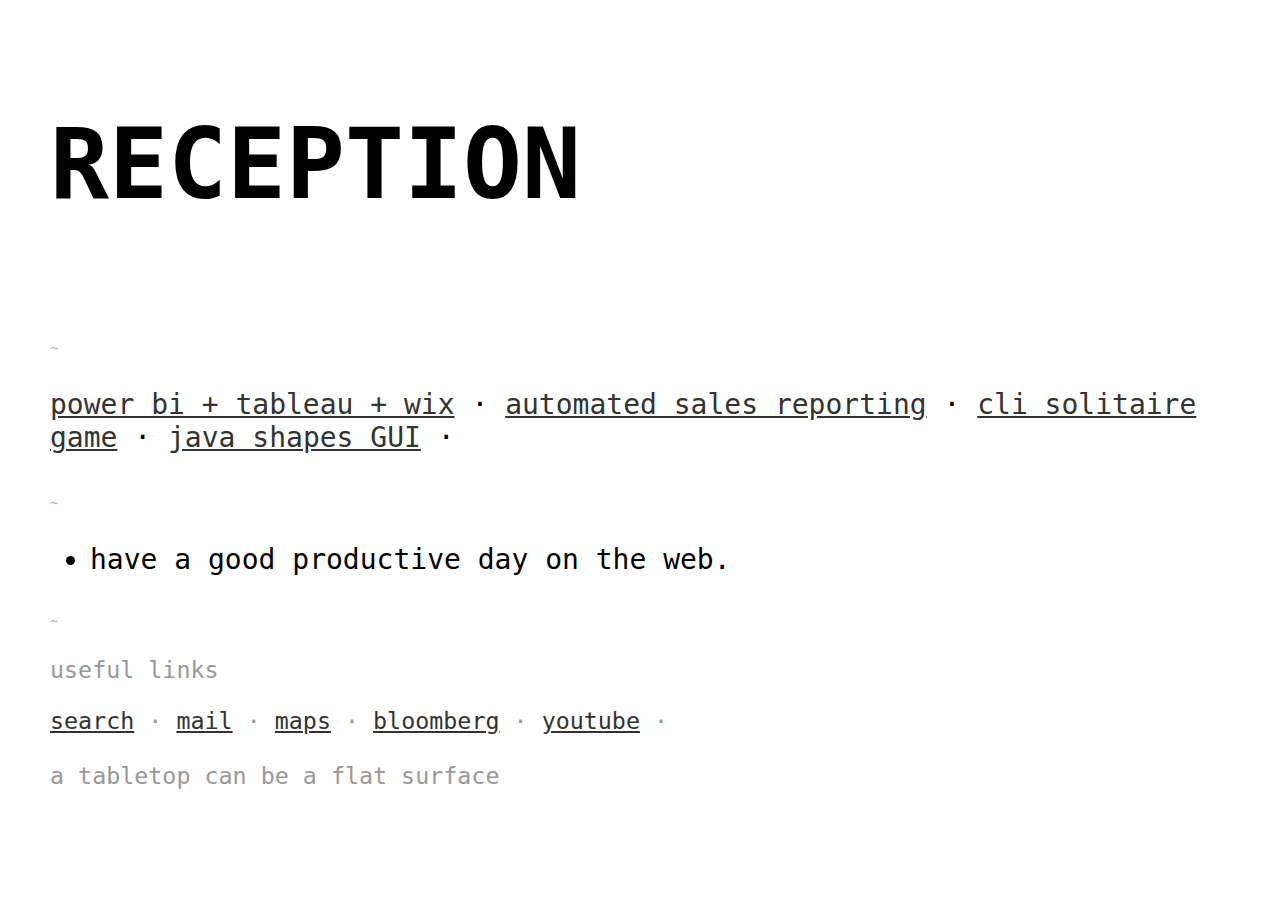
<file: index.html>
<!DOCTYPE html>

<html xmlns="http://www.w3.org/1999/html">
<head>
  <meta charset="utf-8" />
  <meta http-equiv="x-ua-compatible" content="ie=edge" />
  <meta name="viewport" content="width=device-width, initial-scale=1.0" />
  <title>reception - your browsing homepage</title>
  <link rel="stylesheet" type="text/css" href="style.css">
  <link rel="shortcut icon" type="image/png" href="favicon.png">

</head>
<body>
<nav>
  <div class="wrapper">
    <h1>Reception</h1>


    <hr />

    <p>
      <a href="https://henrihschemla.wixsite.com/infomgmt-project" target="_blank" rel="noopener noreferrer">power bi + tableau + wix</a> &middot;
      <a href="office_py.html" target="_blank" rel="noopener noreferrer">automated sales reporting</a> &middot;
      <a href="solitaire.html" target="_blank" rel="noopener noreferrer">cli solitaire game</a> &middot;
      <a href="javashapes.html" target="_blank" rel="noopener noreferrer">java shapes GUI</a> &middot;

    </p>
    <hr />

    <ul>
      <li>have a good productive day on the web.</li>
    </ul>



    <small>
      <hr/>
      <p>
        useful links
      </p>
      <p>
        <a href="https://google.com" target="_blank" rel="noopener noreferrer">search</a> &middot;
        <a href="https://gmail.com" target="_blank" rel="noopener noreferrer">mail</a> &middot;
        <a href="https://maps.google.com" target="_blank" rel="noopener noreferrer">maps</a> &middot;
        <a href="https://bloomberg.com" target="_blank" rel="noopener noreferrer">bloomberg</a> &middot;
        <a href="https://youtube.com" target="_blank" rel="noopener noreferrer">youtube</a> &middot;
      </p>
      a tabletop can be a flat surface</small>

  </div>
</nav>

</body>
</html>
</file>
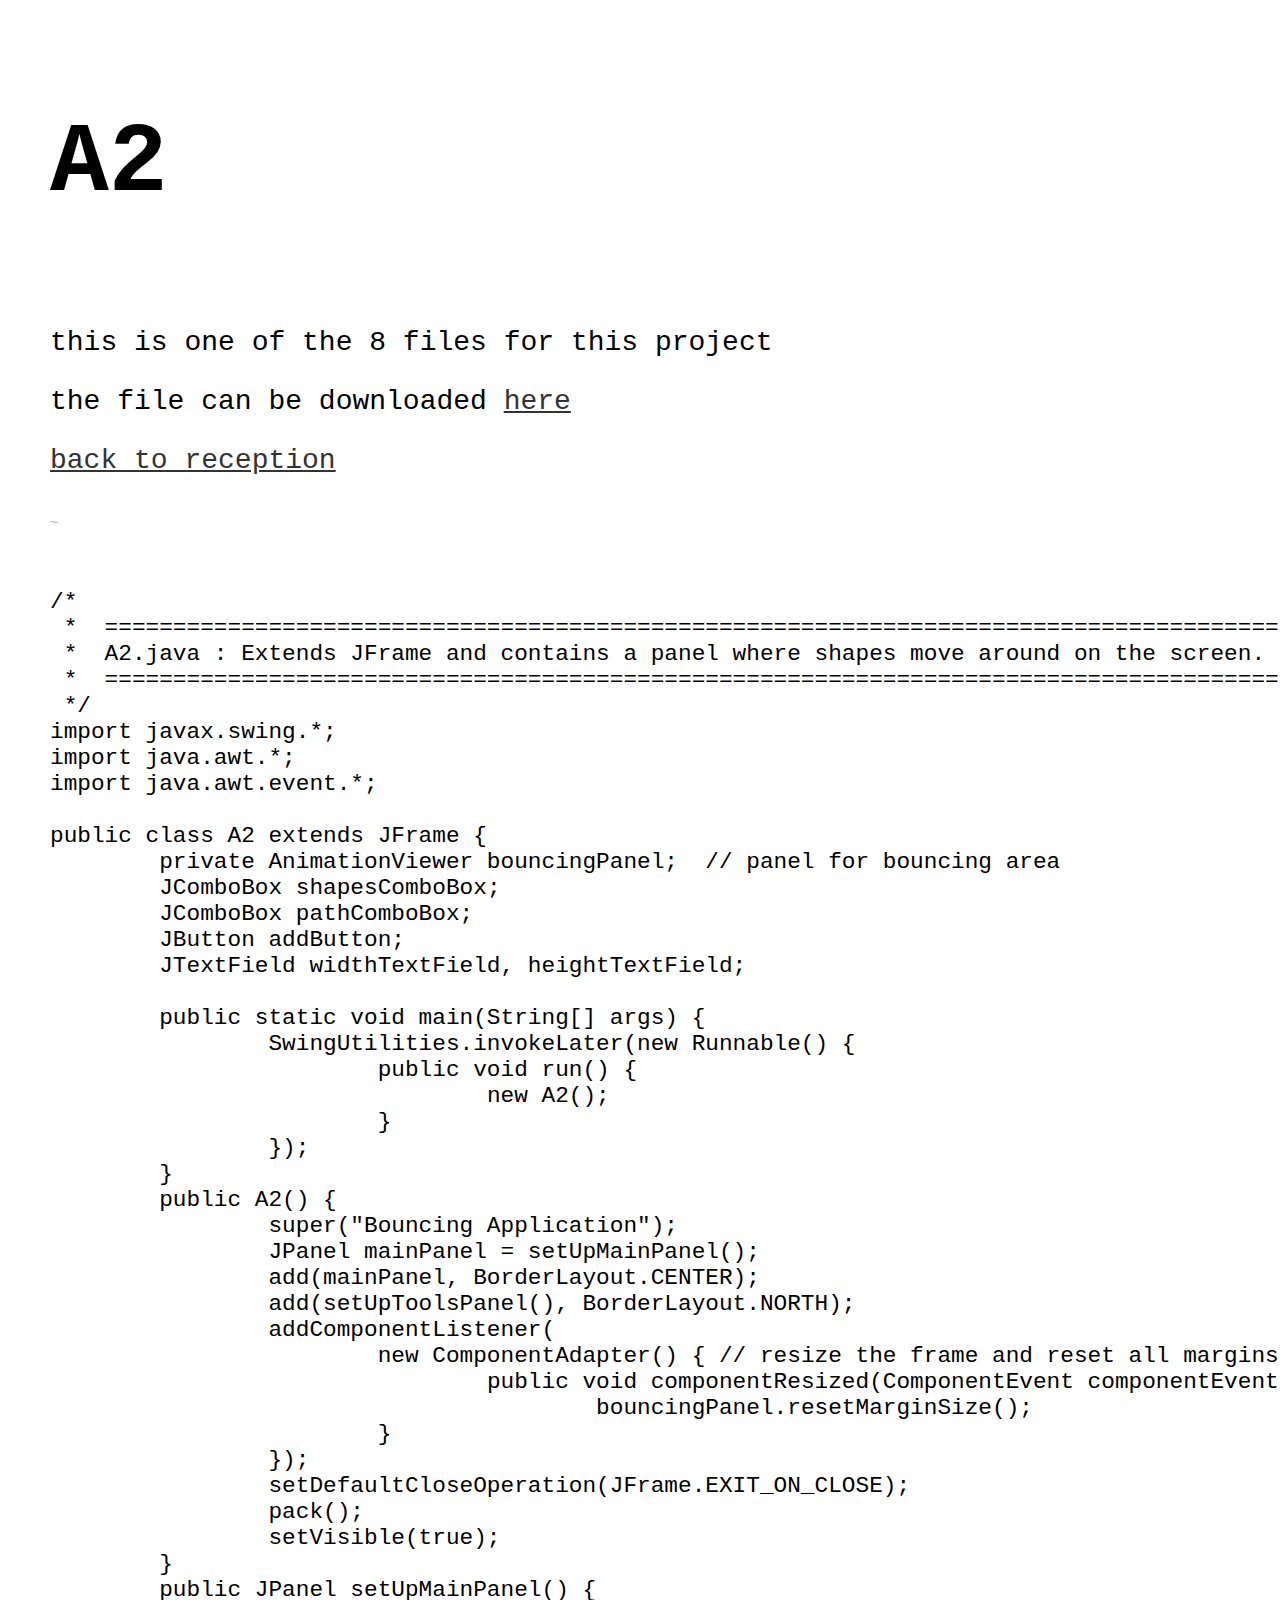
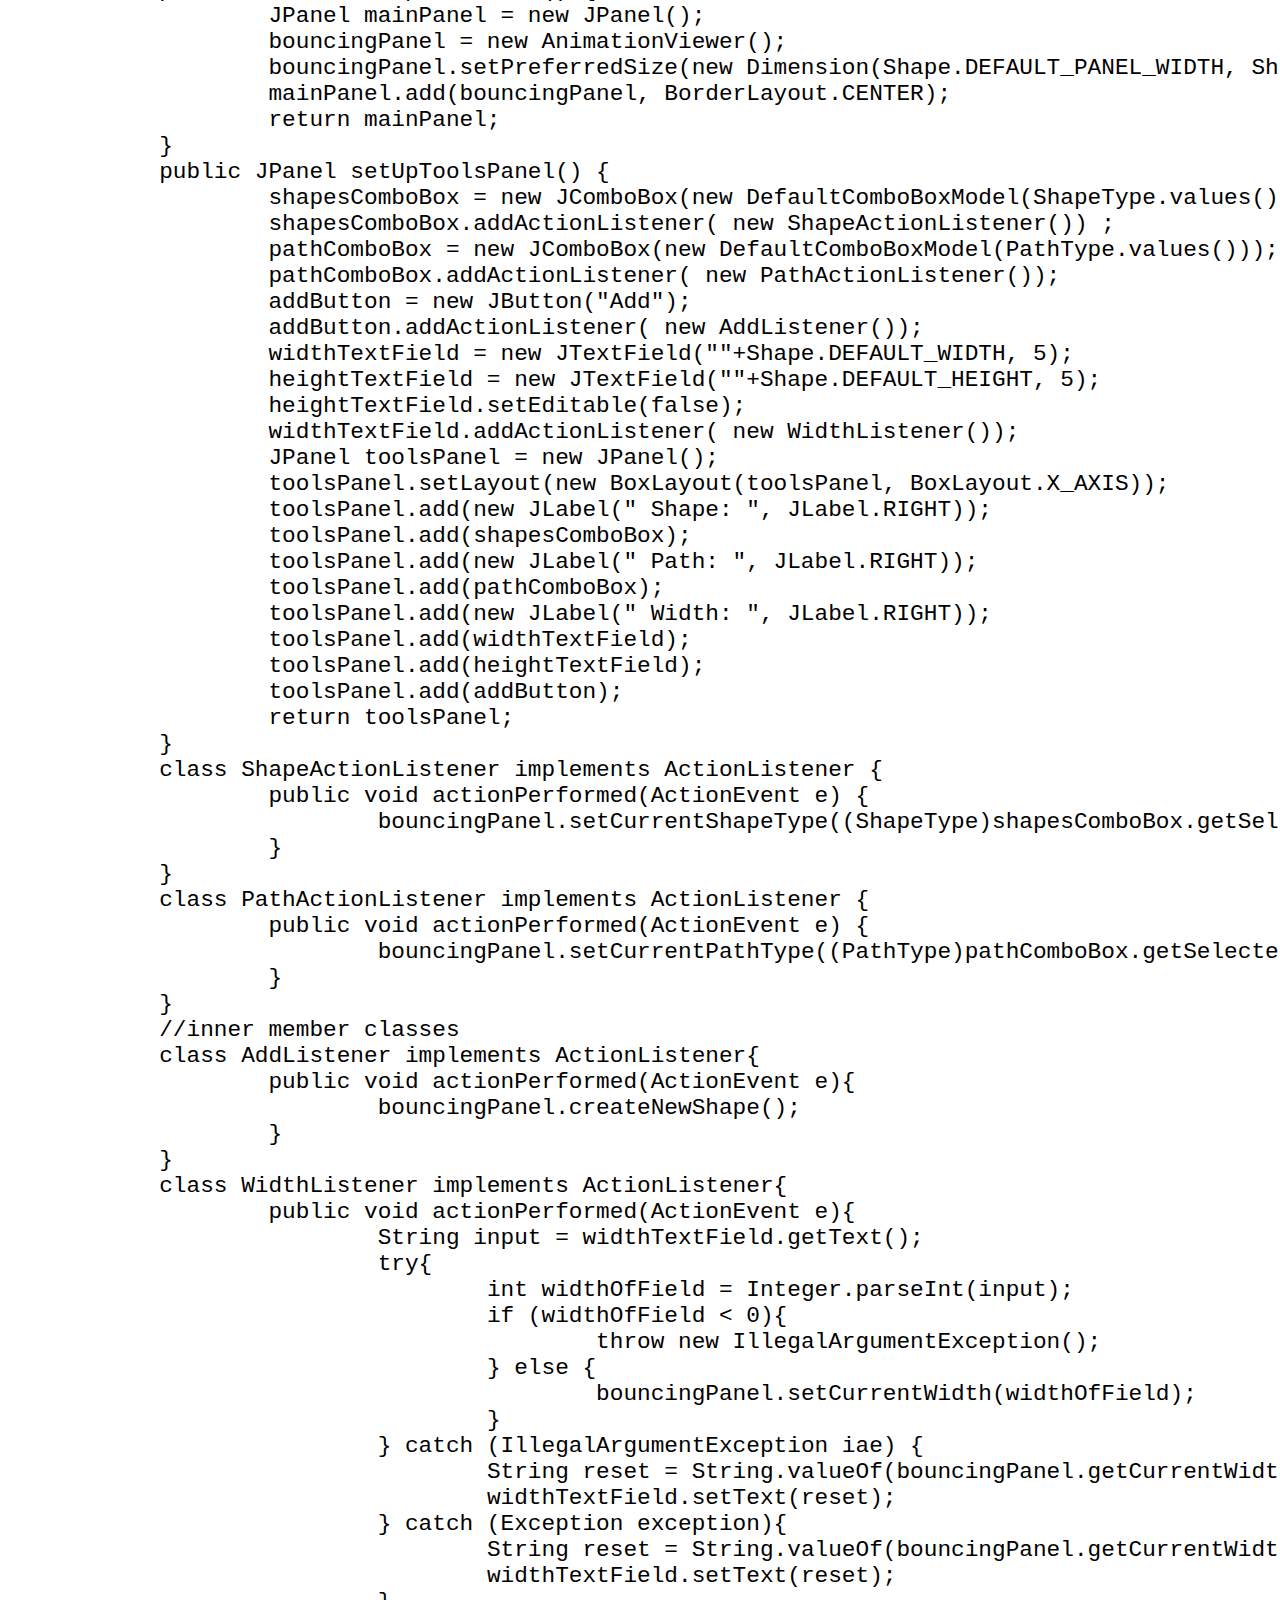
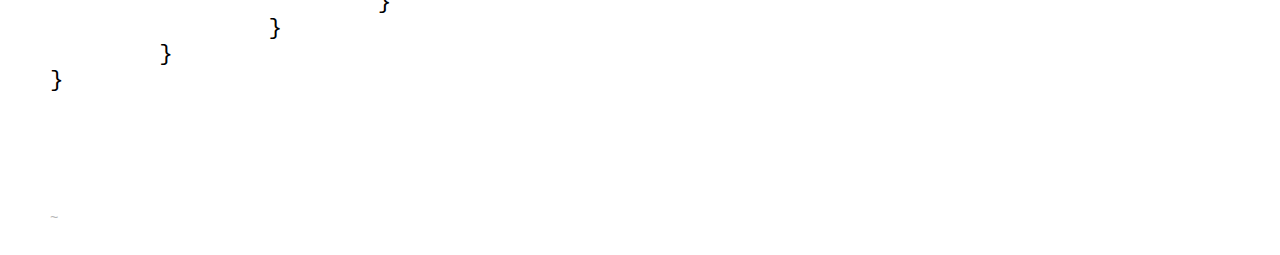
<file: a2.html>
<!DOCTYPE html>

<html xmlns="http://www.w3.org/1999/html">
<head>
    <meta charset="utf-8" />
    <meta http-equiv="x-ua-compatible" content="ie=edge" />
    <meta name="viewport" content="width=device-width, initial-scale=1.0" />
    <title>a2 - java shapes</title>
    <link rel="stylesheet" type="text/css" href="style.css">
    <link rel="shortcut icon" type="image/png" href="favicon.png">
</head>

<body>
<h1>A2</h1>
<p>this is one of the 8 files for this project</p>
<p>the file can be downloaded <a href="A2.java">here</a> </p>

<p>
    <a href="index.html">back to reception</a>
</p>
<hr />



<p>
<pre>

/*
 *  ============================================================================================
 *  A2.java : Extends JFrame and contains a panel where shapes move around on the screen.
 *  ============================================================================================
 */
import javax.swing.*;
import java.awt.*;
import java.awt.event.*;

public class A2 extends JFrame {
	private AnimationViewer bouncingPanel;  // panel for bouncing area
	JComboBox<ShapeType> shapesComboBox;
	JComboBox<PathType> pathComboBox;
	JButton addButton;
	JTextField widthTextField, heightTextField;

	public static void main(String[] args) {
		SwingUtilities.invokeLater(new Runnable() {
			public void run() {
				new A2();
			}
		});
	}
	public A2() {
		super("Bouncing Application");
		JPanel mainPanel = setUpMainPanel();
		add(mainPanel, BorderLayout.CENTER);
		add(setUpToolsPanel(), BorderLayout.NORTH);
		addComponentListener(
			new ComponentAdapter() { // resize the frame and reset all margins for all shapes
				public void componentResized(ComponentEvent componentEvent) {
					bouncingPanel.resetMarginSize();
			}
		});
		setDefaultCloseOperation(JFrame.EXIT_ON_CLOSE);
		pack();
		setVisible(true);
	}
	public JPanel setUpMainPanel() {
		JPanel mainPanel = new JPanel();
		bouncingPanel = new AnimationViewer();
		bouncingPanel.setPreferredSize(new Dimension(Shape.DEFAULT_PANEL_WIDTH, Shape.DEFAULT_PANEL_HEIGHT));
		mainPanel.add(bouncingPanel, BorderLayout.CENTER);
		return mainPanel;
	}
	public JPanel setUpToolsPanel() {
		shapesComboBox = new JComboBox<ShapeType>(new DefaultComboBoxModel<ShapeType>(ShapeType.values()));
		shapesComboBox.addActionListener( new ShapeActionListener()) ;
		pathComboBox = new JComboBox<PathType>(new DefaultComboBoxModel<PathType>(PathType.values()));
		pathComboBox.addActionListener( new PathActionListener());
		addButton = new JButton("Add");
		addButton.addActionListener( new AddListener());
		widthTextField = new JTextField(""+Shape.DEFAULT_WIDTH, 5);
		heightTextField = new JTextField(""+Shape.DEFAULT_HEIGHT, 5);
		heightTextField.setEditable(false);
		widthTextField.addActionListener( new WidthListener());
		JPanel toolsPanel = new JPanel();
		toolsPanel.setLayout(new BoxLayout(toolsPanel, BoxLayout.X_AXIS));
		toolsPanel.add(new JLabel(" Shape: ", JLabel.RIGHT));
		toolsPanel.add(shapesComboBox);
		toolsPanel.add(new JLabel(" Path: ", JLabel.RIGHT));
		toolsPanel.add(pathComboBox);
		toolsPanel.add(new JLabel(" Width: ", JLabel.RIGHT));
		toolsPanel.add(widthTextField);
		toolsPanel.add(heightTextField);
		toolsPanel.add(addButton);
		return toolsPanel;
	}
	class ShapeActionListener implements ActionListener {
		public void actionPerformed(ActionEvent e) {
			bouncingPanel.setCurrentShapeType((ShapeType)shapesComboBox.getSelectedItem());
		}
	}
	class PathActionListener implements ActionListener {
		public void actionPerformed(ActionEvent e) {
			bouncingPanel.setCurrentPathType((PathType)pathComboBox.getSelectedItem());
		}
	}
	//inner member classes
	class AddListener implements ActionListener{
		public void actionPerformed(ActionEvent e){
			bouncingPanel.createNewShape();
		}
	}
	class WidthListener implements ActionListener{
		public void actionPerformed(ActionEvent e){
			String input = widthTextField.getText();
			try{
				int widthOfField = Integer.parseInt(input);
				if (widthOfField < 0){
					throw new IllegalArgumentException();
				} else {
					bouncingPanel.setCurrentWidth(widthOfField);
				}
			} catch (IllegalArgumentException iae) {
				String reset = String.valueOf(bouncingPanel.getCurrentWidth());
				widthTextField.setText(reset);
			} catch (Exception exception){
				String reset = String.valueOf(bouncingPanel.getCurrentWidth());
				widthTextField.setText(reset);
			}
		}
	}
}



</pre>
</p>

<hr />
</body>
</html>
</file>
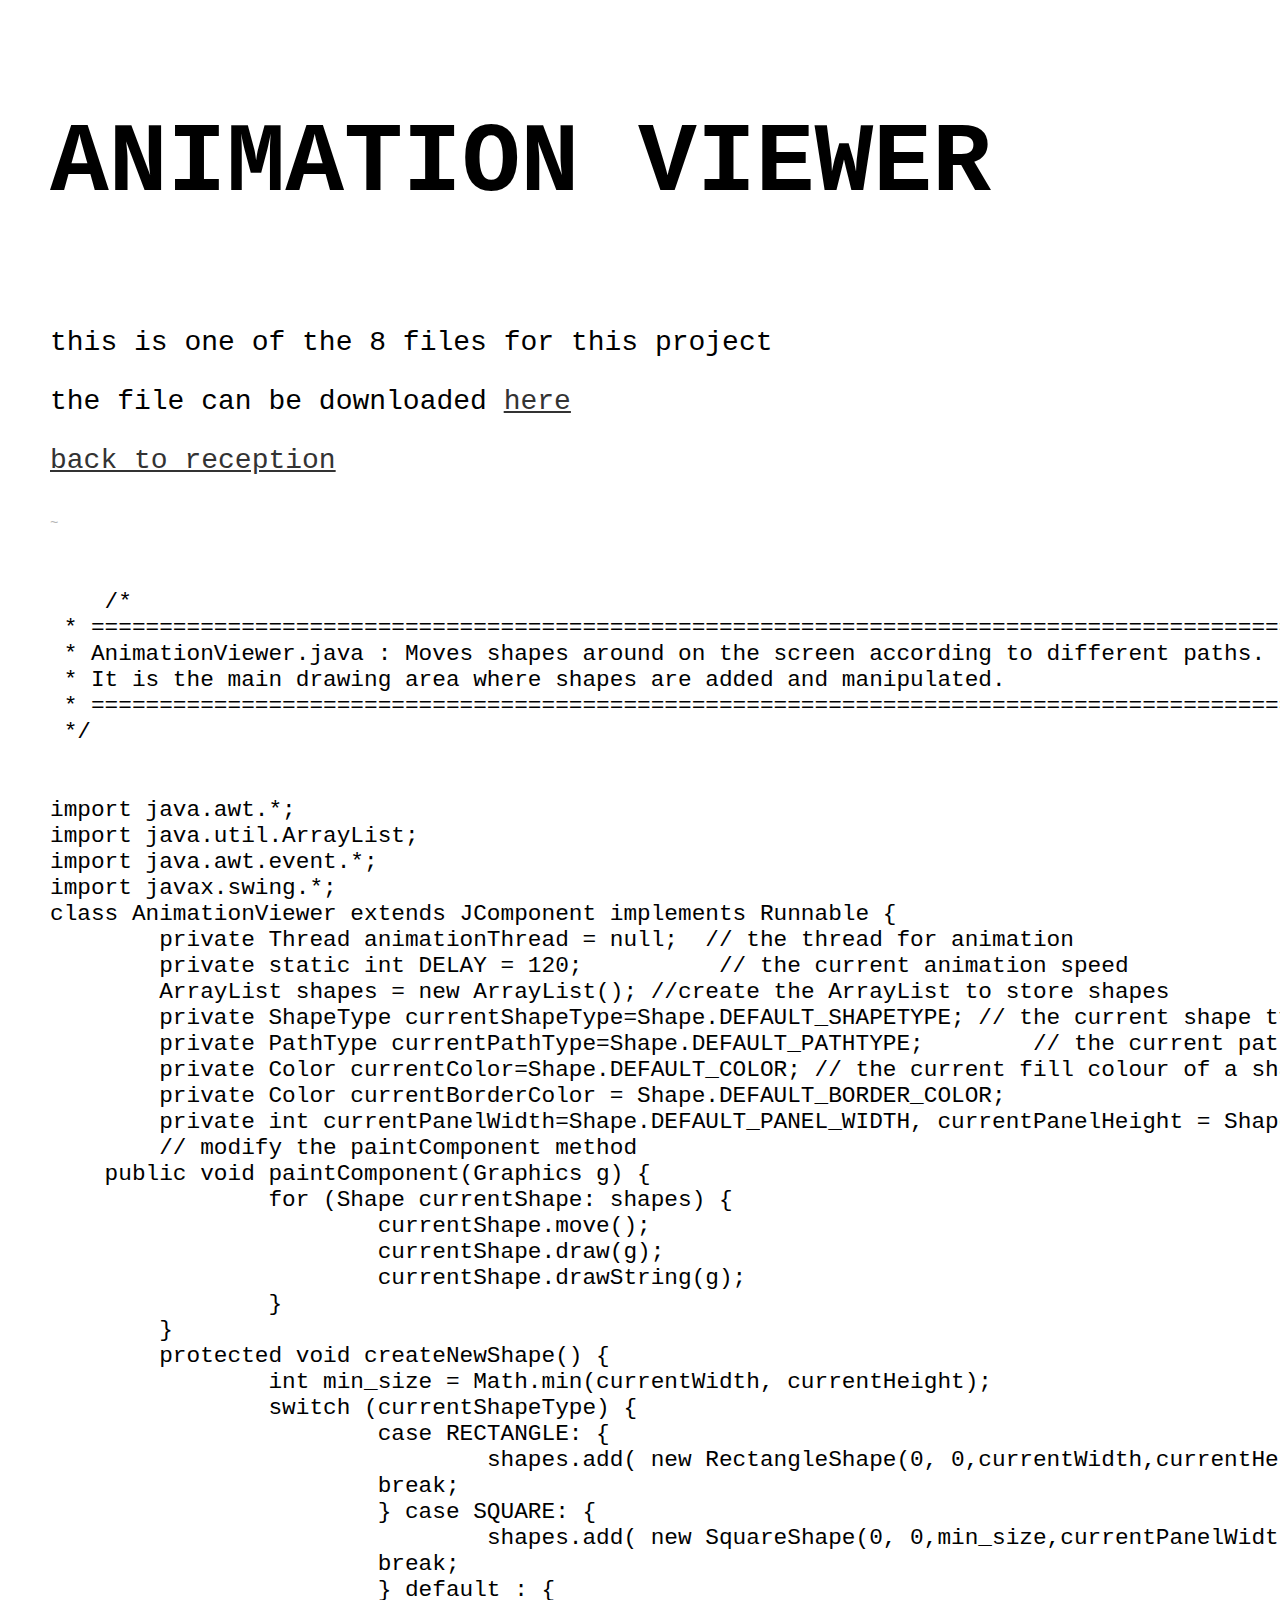
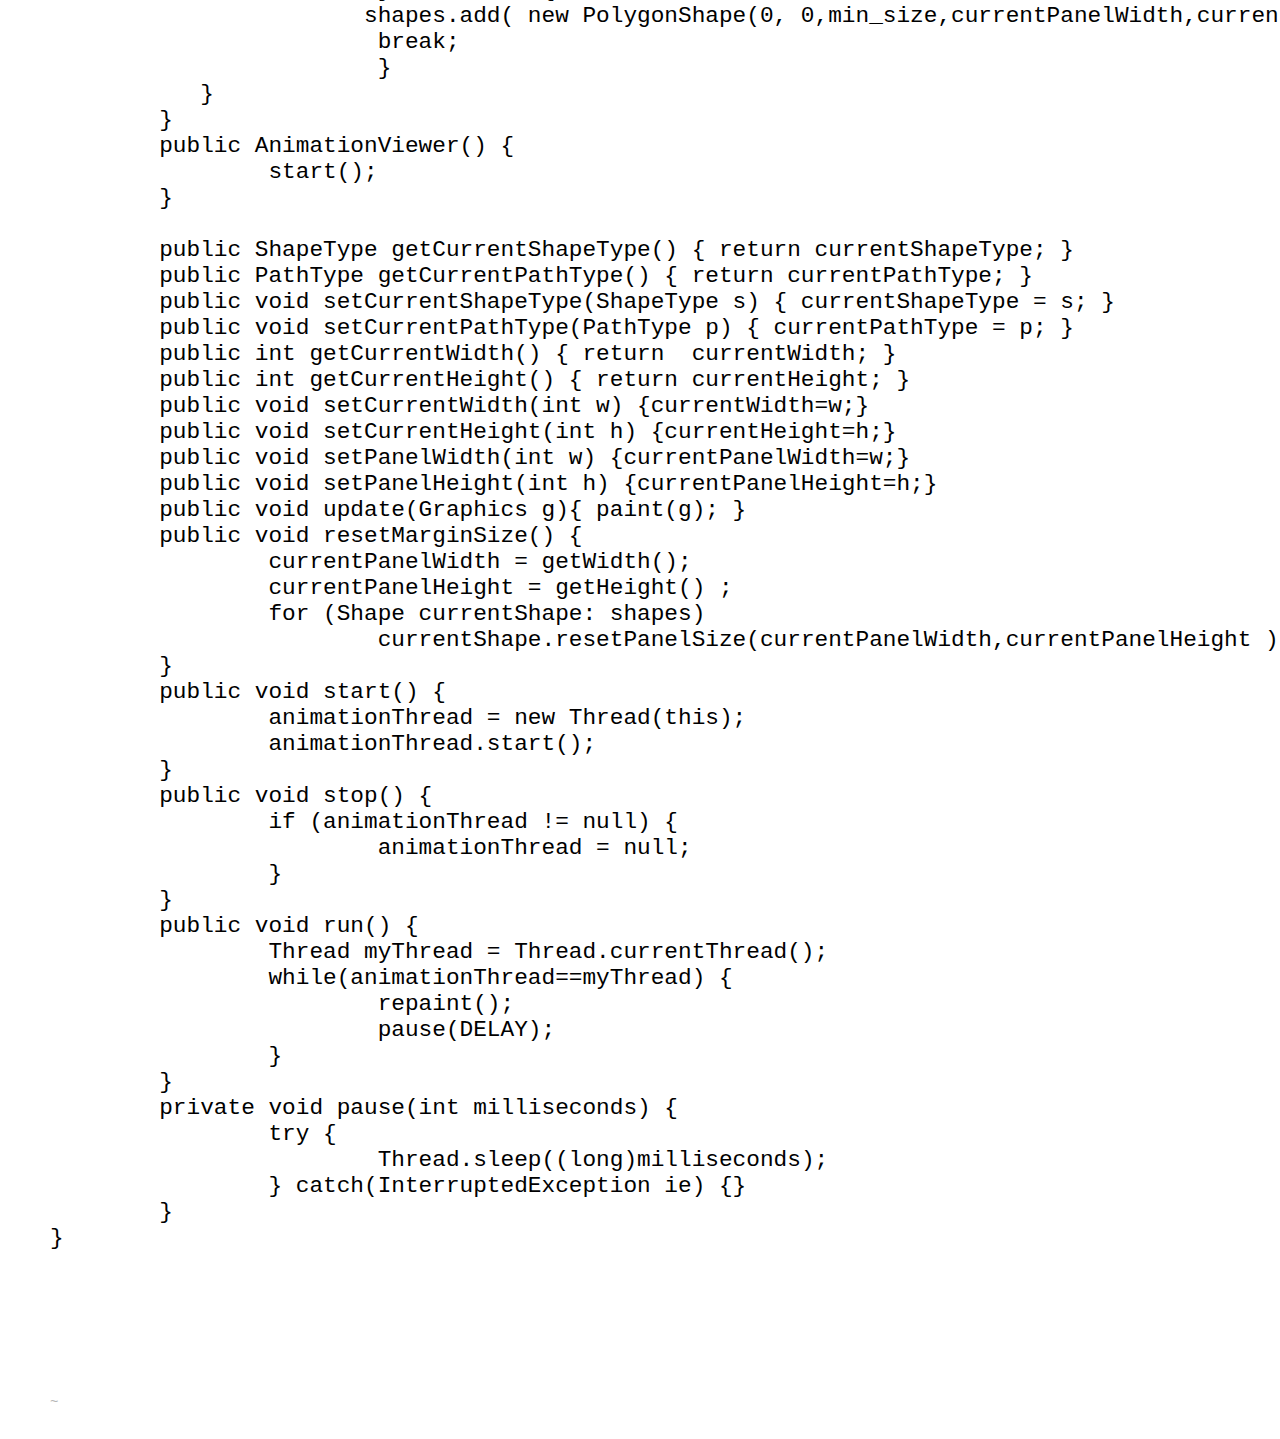
<file: animationviewer.html>
<!DOCTYPE html>

<html xmlns="http://www.w3.org/1999/html">
<head>
    <meta charset="utf-8" />
    <meta http-equiv="x-ua-compatible" content="ie=edge" />
    <meta name="viewport" content="width=device-width, initial-scale=1.0" />
    <title>animation viewer - java shapes</title>
    <link rel="stylesheet" type="text/css" href="style.css">
    <link rel="shortcut icon" type="image/png" href="favicon.png">
</head>

<body>
<h1>ANIMATION VIEWER</h1>
<p>this is one of the 8 files for this project</p>
<p>the file can be downloaded <a href="AnimationViewer.java">here</a> </p>

<p>
    <a href="index.html">back to reception</a>
</p>
<hr />



<p>
<pre>

    /*
 * ==========================================================================================
 * AnimationViewer.java : Moves shapes around on the screen according to different paths.
 * It is the main drawing area where shapes are added and manipulated.
 * ==========================================================================================
 */


import java.awt.*;
import java.util.ArrayList;
import java.awt.event.*;
import javax.swing.*;
class AnimationViewer extends JComponent implements Runnable {
	private Thread animationThread = null;	// the thread for animation
 	private static int DELAY = 120;		 // the current animation speed
	ArrayList<Shape> shapes = new ArrayList<Shape>(); //create the ArrayList to store shapes
	private ShapeType currentShapeType=Shape.DEFAULT_SHAPETYPE; // the current shape type,
	private PathType currentPathType=Shape.DEFAULT_PATHTYPE;	// the current path type
	private Color currentColor=Shape.DEFAULT_COLOR; // the current fill colour of a shape
	private Color currentBorderColor = Shape.DEFAULT_BORDER_COLOR;
	private int currentPanelWidth=Shape.DEFAULT_PANEL_WIDTH, currentPanelHeight = Shape.DEFAULT_PANEL_HEIGHT, currentWidth=Shape.DEFAULT_WIDTH, currentHeight=Shape.DEFAULT_HEIGHT;
	// modify the paintComponent method
    public void paintComponent(Graphics g) {
		for (Shape currentShape: shapes) {
			currentShape.move();
			currentShape.draw(g);
			currentShape.drawString(g);
		}
	}
	protected void createNewShape() {
		int min_size = Math.min(currentWidth, currentHeight);
		switch (currentShapeType) {
			case RECTANGLE: {
				shapes.add( new RectangleShape(0, 0,currentWidth,currentHeight,currentPanelWidth,currentPanelHeight,currentColor,currentBorderColor,currentPathType));
		        break;
			} case SQUARE: {
				shapes.add( new SquareShape(0, 0,min_size,currentPanelWidth,currentPanelHeight,currentColor,currentBorderColor,currentPathType));
		        break;
			} default : {
		       shapes.add( new PolygonShape(0, 0,min_size,currentPanelWidth,currentPanelHeight,currentColor,currentBorderColor,currentPathType, currentShapeType));
		        break;
			}
	   }
  	}
	public AnimationViewer() {
		start();
	}

	public ShapeType getCurrentShapeType() { return currentShapeType; }
	public PathType getCurrentPathType() { return currentPathType; }
	public void setCurrentShapeType(ShapeType s) { currentShapeType = s; }
	public void setCurrentPathType(PathType p) { currentPathType = p; }
	public int getCurrentWidth() { return  currentWidth; }
	public int getCurrentHeight() { return currentHeight; }
	public void setCurrentWidth(int w) {currentWidth=w;}
	public void setCurrentHeight(int h) {currentHeight=h;}
	public void setPanelWidth(int w) {currentPanelWidth=w;}
	public void setPanelHeight(int h) {currentPanelHeight=h;}
	public void update(Graphics g){ paint(g); }
	public void resetMarginSize() {
		currentPanelWidth = getWidth();
		currentPanelHeight = getHeight() ;
		for (Shape currentShape: shapes)
			currentShape.resetPanelSize(currentPanelWidth,currentPanelHeight );
	}
	public void start() {
		animationThread = new Thread(this);
		animationThread.start();
	}
	public void stop() {
		if (animationThread != null) {
			animationThread = null;
		}
	}
	public void run() {
		Thread myThread = Thread.currentThread();
		while(animationThread==myThread) {
			repaint();
			pause(DELAY);
		}
	}
	private void pause(int milliseconds) {
		try {
			Thread.sleep((long)milliseconds);
		} catch(InterruptedException ie) {}
	}
}




</pre>
</p>

<hr />
</body>
</html>
</file>
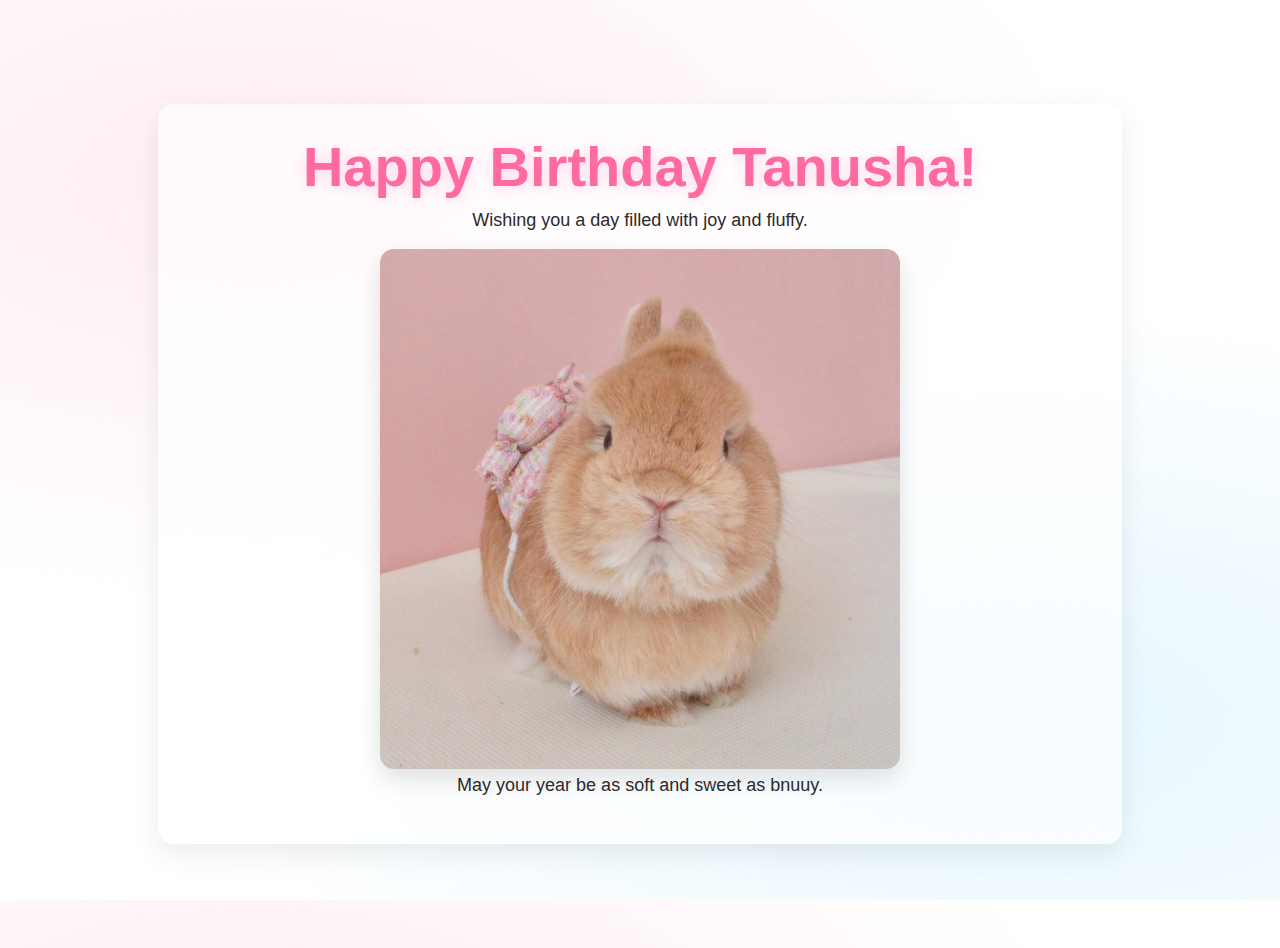
<file: bunny.html>
<!DOCTYPE html>
<html lang="en">
<head>
	<meta charset="utf-8" />
	<meta name="viewport" content="width=device-width, initial-scale=1" />
	<title>Happy Birthday Tanusha</title>
	<link rel="icon" href="favicon.png" />
	<style>
		:root {
			--bg1: #ffeef4;
			--bg2: #e6f7ff;
			--accent: #ff6aa2;
			--text: #2b2b2b;
		}

		html, body { height: 100%; }
		body {
			margin: 0;
			font-family: ui-sans-serif, -apple-system, Segoe UI, Roboto, Helvetica, Arial, "Apple Color Emoji", "Segoe UI Emoji";
			color: var(--text);
			background: radial-gradient(1200px 600px at 20% 20%, var(--bg1), transparent 70%),
									radial-gradient(1200px 600px at 80% 80%, var(--bg2), transparent 70%),
									#fff;
			display: grid;
			place-items: center;
			padding: 24px;
		}

		.card {
			text-align: center;
			padding: clamp(16px, 4vw, 32px);
			border-radius: 16px;
			background: rgba(255,255,255,0.7);
			box-shadow: 0 10px 30px rgba(0,0,0,0.08);
			max-width: 900px;
			width: 100%;
		}

		h1 {
			margin: 0 0 12px 0;
			font-size: clamp(28px, 6vw, 56px);
			line-height: 1.1;
			color: var(--accent);
			text-shadow: 0 2px 14px rgba(255, 106, 162, 0.25);
		}

		p { margin: 0 0 16px 0; font-size: clamp(14px, 2.4vw, 18px); }

		.photo {
			display: block;
			width: min(100%, 520px);
			height: auto;
			border-radius: 14px;
			margin: 18px auto 6px auto;
			box-shadow: 0 10px 24px rgba(0,0,0,0.12);
			animation: float 4s ease-in-out infinite;
		}

		@keyframes float {
			0%, 100% { transform: translateY(0); }
			50% { transform: translateY(-6px); }
		}

		.links { margin-top: 12px; }
		.links a {
			color: var(--accent);
			text-decoration: none;
			font-weight: 600;
		}
		.links a:hover { text-decoration: underline; }
	</style>
	<meta name="description" content="A simple Happy Birthday page with a very cute bunny." />
</head>
<body>
	<main class="card" role="main">
		<h1>Happy Birthday Tanusha!</h1>
		<p>Wishing you a day filled with joy and fluffy.</p>
		<img class="photo" src="471156325_18471766126036102_531316024652927868_n.jpg" alt="Adorable bunny wearing a tiny backpack" />
		<p>May your year be as soft and sweet as bnuuy.</p>
		<!-- <div class="links">
			<a href="index.html" aria-label="Back to home">← Back to home</a>
		</div> -->
	</main>
</body>
</html>
</file>
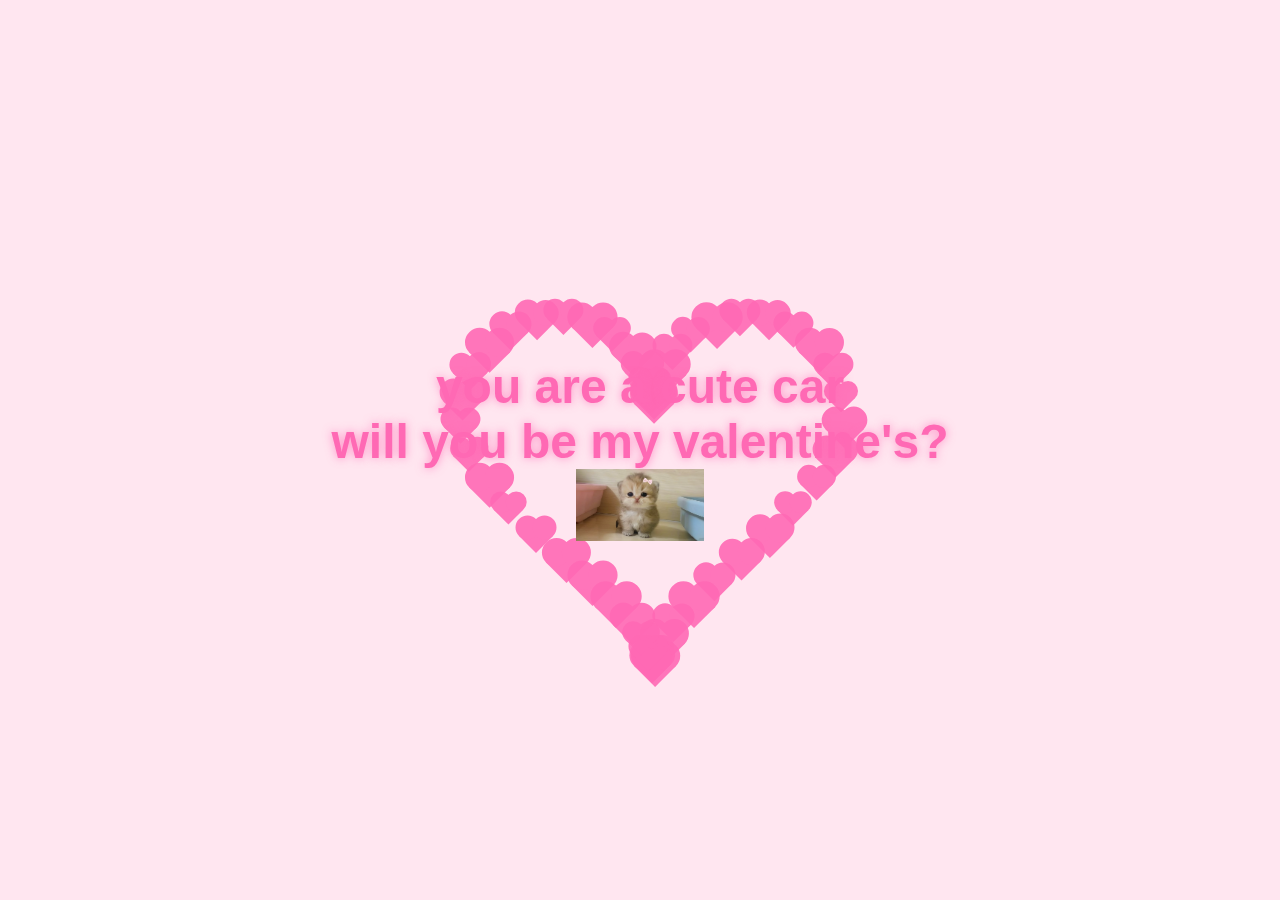
<file: february.html>
<!DOCTYPE html>
<html lang="en">
<head>
    <meta charset="UTF-8">
    <meta name="viewport" content="width=device-width, initial-scale=1.0">
    <title>For Banusha</title>
    <style>
        body {
            background-color: #ffe6f0;
            color: #ff69b4;
            font-family: 'Arial', sans-serif;
            text-align: center;
            margin: 0;
            padding: 0;
            overflow: hidden;
            position: relative;
        }

        .container {
            position: relative;
            height: 100vh;
            display: flex;
            justify-content: center;
            align-items: center;
            flex-direction: column;
            z-index: 2;
        }

        h2 {
            font-size: 3em;
            margin: 0;
            position: relative;
            animation: glitter 2s infinite;
            text-shadow: 0 0 10px rgba(255, 105, 180, 0.7);
        }

        p {
            font-size: 1.5em;
            margin: 20px 0;
            position: relative;
            text-shadow: 0 0 5px rgba(255, 105, 180, 0.5);
        }

        @keyframes glitter {
            0%, 100% {
                text-shadow: 0 0 10px rgba(255, 255, 255, 0.8),
                             0 0 20px rgba(255, 105, 180, 0.6),
                             0 0 30px rgba(255, 105, 180, 0.4),
                             0 0 40px rgba(255, 105, 180, 0.2);
            }
            50% {
                text-shadow: 0 0 20px rgba(255, 255, 255, 1),
                             0 0 30px rgba(255, 105, 180, 0.8),
                             0 0 40px rgba(255, 105, 180, 0.6),
                             0 0 50px rgba(255, 105, 180, 0.4);
            }
        }

        .background-hearts {
            position: fixed;
            top: 50%;
            left: 50%;
            width: 100%;
            height: 100%;
            overflow: hidden;
            pointer-events: none;
            transform: translate(-50%, -50%);
            z-index: 1;
        }

        .heart {
            --heart-size: 20px;
            position: absolute;
            width: var(--heart-size);
            height: var(--heart-size);
            background: #ff69b4;
            transform: rotate(-45deg);
            opacity: 0.9;
            animation: move-out 10s linear forwards;
        }

        .heart:before,
        .heart:after {
            content: "";
            position: absolute;
            width: var(--heart-size);
            height: var(--heart-size);
            background: #ff69b4;
            border-radius: 50%;
        }

        .heart:before {
            top: calc(-0.5 * var(--heart-size));
            left: 0;
        }

        .heart:after {
            top: 0;
            left: calc(0.5 * var(--heart-size));
        }

        @keyframes move-out {
            0% {
                transform: translate(0, 0) scale(1) rotate(-45deg);
                opacity: 1;
            }
            100% {
                transform: translate(var(--x-offset), var(--y-offset)) scale(2) rotate(-45deg);
                opacity: 0;
            }
        }

    </style>
</head>
<body>
    <div class="background-hearts" id="background-hearts"></div>
    <div class="container">
        <h2>you are a cute car</h2>
        <h2>will you be my valentine's?</h2>

        <img src="car.jpg" alt="Cute car" style="width: 10%; height: auto;">
    </div>
    <div>


    </div>
    <script>
        function createHeartExplosion() {
            const heartContainer = document.getElementById('background-hearts');
            const numHearts = 50;
            const scale = 12;
            const centerX = window.innerWidth / 2;
            const centerY = window.innerHeight / 2;

            for (let i = 0; i < numHearts; i++) {
                const t = (i / numHearts) * 2 * Math.PI; // Convert index to angle
                const x = scale * (16 * Math.pow(Math.sin(t), 3)); // Heart x formula
                const y = -scale * (13 * Math.cos(t) - 5 * Math.cos(2*t) - 2 * Math.cos(3*t) - Math.cos(4*t)); // Heart y formula

                const heart = document.createElement('div');
                heart.classList.add('heart');

                heart.style.left = `${centerX + x}px`;
                heart.style.top = `${centerY + y}px`;
                
                // this will make the hearts appear in different positions
                heart.style.setProperty('--x-offset', `${x * 5}px`);
                heart.style.setProperty('--y-offset', `${y * 5}px`);

                // this will make the hearts appear in different sizes
                const size = Math.random() * 10 + 20;
                heart.style.setProperty('--heart-size', `${size}px`);

                heartContainer.appendChild(heart);

                // this will remove the heart after 10 seconds
                setTimeout(() => heart.remove(), 10000);
            }
        }


        setInterval(createHeartExplosion, 3000);

        createHeartExplosion();
    </script>
</body>
</html>
</file>
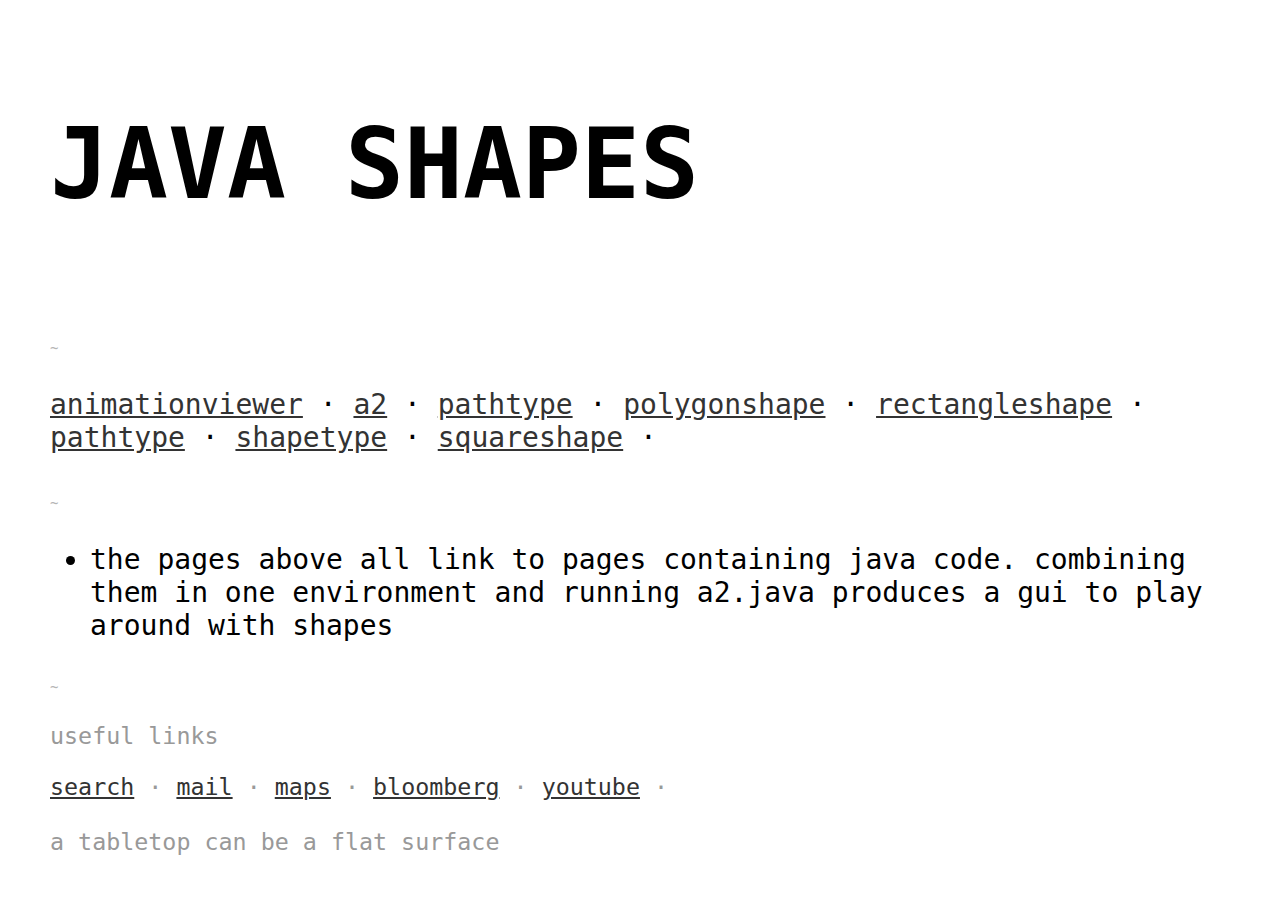
<file: javashapes.html>
<!DOCTYPE html>

<html xmlns="http://www.w3.org/1999/html">
<head>
    <meta charset="utf-8" />
    <meta http-equiv="x-ua-compatible" content="ie=edge" />
    <meta name="viewport" content="width=device-width, initial-scale=1.0" />
    <title>java shapes</title>
    <link rel="stylesheet" type="text/css" href="style.css">
    <link rel="shortcut icon" type="image/png" href="favicon.png">

</head>
<body>
<nav>
    <div class="wrapper">
        <h1>JAVA SHAPES</h1>


        <hr />

        <p>
            <a href="animationviewer.html" target="_blank" rel="noopener noreferrer">animationviewer</a> &middot;
            <a href="a2.html" target="_blank" rel="noopener noreferrer">a2</a> &middot;
            <a href="pathtype.html" target="_blank" rel="noopener noreferrer">pathtype</a> &middot;
            <a href="polygonshape.html" target="_blank" rel="noopener noreferrer">polygonshape</a> &middot;
            <a href="rectangleshape.html" target="_blank" rel="noopener noreferrer">rectangleshape</a> &middot;
            <a href="shape.html" target="_blank" rel="noopener noreferrer">pathtype</a> &middot;
            <a href="shapteype.html" target="_blank" rel="noopener noreferrer">shapetype</a> &middot;
            <a href="squareshape.html" target="_blank" rel="noopener noreferrer">squareshape</a> &middot;

        </p>
        <hr />

        <ul>
            <li>the pages above all link to pages containing java code. combining them in one environment and running a2.java produces a gui to play around with shapes</li>
        </ul>



        <small>
            <hr/>
            <p>
                useful links
            </p>
            <p>
                <a href="https://google.com" target="_blank" rel="noopener noreferrer">search</a> &middot;
                <a href="https://gmail.com" target="_blank" rel="noopener noreferrer">mail</a> &middot;
                <a href="https://maps.google.com" target="_blank" rel="noopener noreferrer">maps</a> &middot;
                <a href="https://bloomberg.com" target="_blank" rel="noopener noreferrer">bloomberg</a> &middot;
                <a href="https://youtube.com" target="_blank" rel="noopener noreferrer">youtube</a> &middot;
            </p>
            a tabletop can be a flat surface</small>

    </div>
</nav>

</body>
</html>
</file>
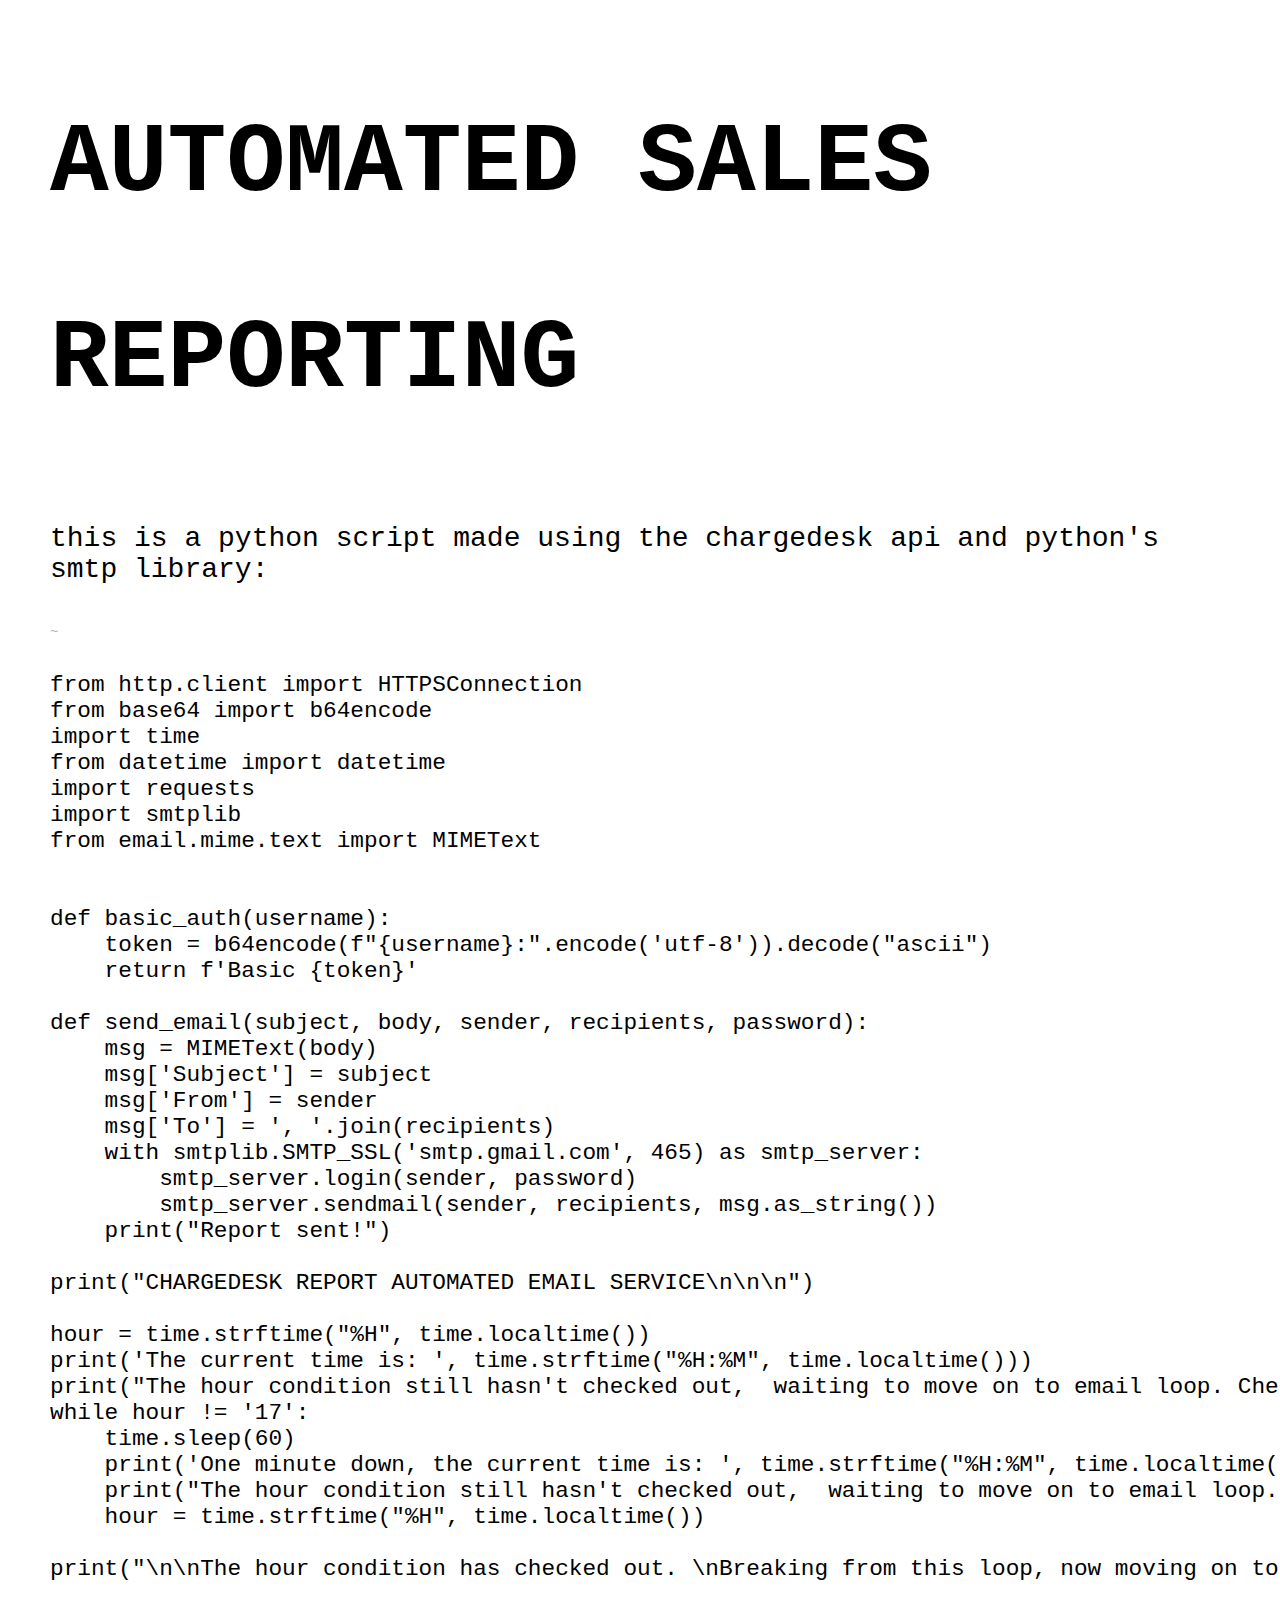
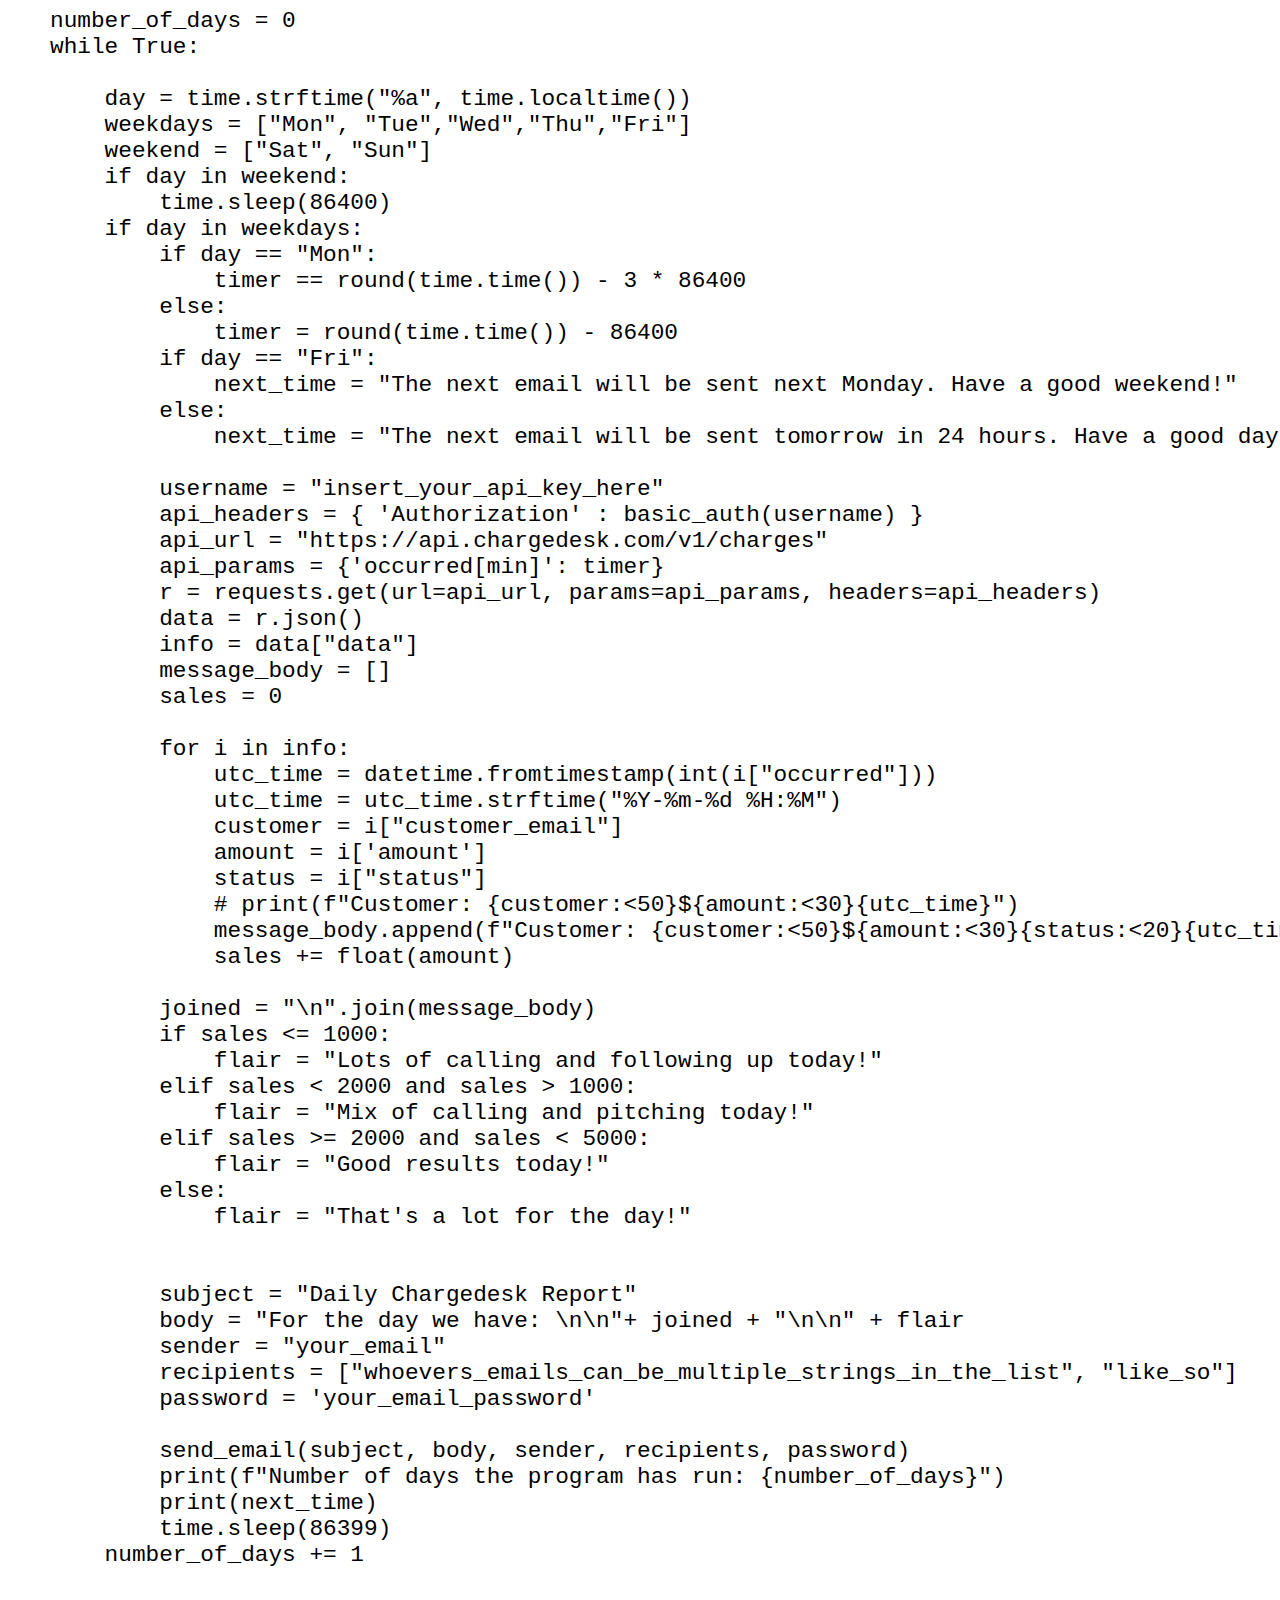
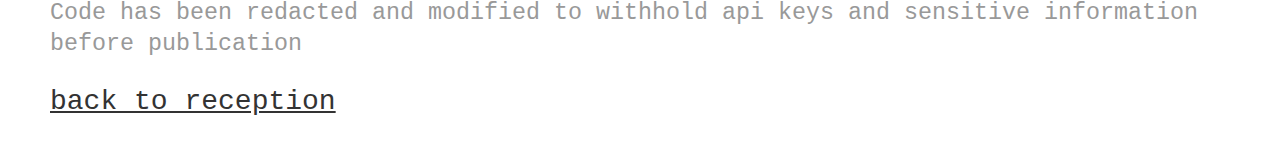
<file: office_py.html>
<!DOCTYPE html>

<html xmlns="http://www.w3.org/1999/html">
<head>
  <meta charset="utf-8" />
  <meta http-equiv="x-ua-compatible" content="ie=edge" />
  <meta name="viewport" content="width=device-width, initial-scale=1.0" />
  <title>automated sales reporting - made with python</title>
  <link rel="stylesheet" type="text/css" href="style.css">
  <link rel="shortcut icon" type="image/png" href="favicon.png">


<body>
<h1>Automated Sales Reporting</h1>
<p>this is a python script made using the chargedesk api and python's smtp library:</p>
<hr />
<p>
  <pre>from http.client import HTTPSConnection
from base64 import b64encode
import time
from datetime import datetime
import requests
import smtplib
from email.mime.text import MIMEText


def basic_auth(username):
    token = b64encode(f"{username}:".encode('utf-8')).decode("ascii")
    return f'Basic {token}'

def send_email(subject, body, sender, recipients, password):
    msg = MIMEText(body)
    msg['Subject'] = subject
    msg['From'] = sender
    msg['To'] = ', '.join(recipients)
    with smtplib.SMTP_SSL('smtp.gmail.com', 465) as smtp_server:
        smtp_server.login(sender, password)
        smtp_server.sendmail(sender, recipients, msg.as_string())
    print("Report sent!")

print("CHARGEDESK REPORT AUTOMATED EMAIL SERVICE\n\n\n")

hour = time.strftime("%H", time.localtime())
print('The current time is: ', time.strftime("%H:%M", time.localtime()))
print("The hour condition still hasn't checked out,  waiting to move on to email loop. Checking in one minute.\n\n")
while hour != '17':
    time.sleep(60)
    print('One minute down, the current time is: ', time.strftime("%H:%M", time.localtime()))
    print("The hour condition still hasn't checked out,  waiting to move on to email loop. Checking in one minute.\n\n")
    hour = time.strftime("%H", time.localtime())

print("\n\nThe hour condition has checked out. \nBreaking from this loop, now moving on to email loop.\n\n")

number_of_days = 0
while True:

    day = time.strftime("%a", time.localtime())
    weekdays = ["Mon", "Tue","Wed","Thu","Fri"]
    weekend = ["Sat", "Sun"]
    if day in weekend:
        time.sleep(86400)
    if day in weekdays:
        if day == "Mon":
            timer == round(time.time()) - 3 * 86400
        else:
            timer = round(time.time()) - 86400
        if day == "Fri":
            next_time = "The next email will be sent next Monday. Have a good weekend!"
        else:
            next_time = "The next email will be sent tomorrow in 24 hours. Have a good day and enjoy the rest of your day!"

        username = "insert_your_api_key_here"
        api_headers = { 'Authorization' : basic_auth(username) }
        api_url = "https://api.chargedesk.com/v1/charges"
        api_params = {'occurred[min]': timer}
        r = requests.get(url=api_url, params=api_params, headers=api_headers)
        data = r.json()
        info = data["data"]
        message_body = []
        sales = 0

        for i in info:
            utc_time = datetime.fromtimestamp(int(i["occurred"]))
            utc_time = utc_time.strftime("%Y-%m-%d %H:%M")
            customer = i["customer_email"]
            amount = i['amount']
            status = i["status"]
            # print(f"Customer: {customer:<50}${amount:<30}{utc_time}")
            message_body.append(f"Customer: {customer:<50}${amount:<30}{status:<20}{utc_time}")
            sales += float(amount)

        joined = "\n".join(message_body)
        if sales <= 1000:
            flair = "Lots of calling and following up today!"
        elif sales < 2000 and sales > 1000:
            flair = "Mix of calling and pitching today!"
        elif sales >= 2000 and sales < 5000:
            flair = "Good results today!"
        else:
            flair = "That's a lot for the day!"


        subject = "Daily Chargedesk Report"
        body = "For the day we have: \n\n"+ joined + "\n\n" + flair
        sender = "your_email"
        recipients = ["whoevers_emails_can_be_multiple_strings_in_the_list", "like_so"]
        password = 'your_email_password'

        send_email(subject, body, sender, recipients, password)
        print(f"Number of days the program has run: {number_of_days}")
        print(next_time)
        time.sleep(86399)
    number_of_days += 1
</pre>
</p>
<small>Code has been redacted and modified to withhold api keys and sensitive information before publication</small>
<p>
  <a href="index.html">back to reception</a>
</p>
</body>
</html>
</file>
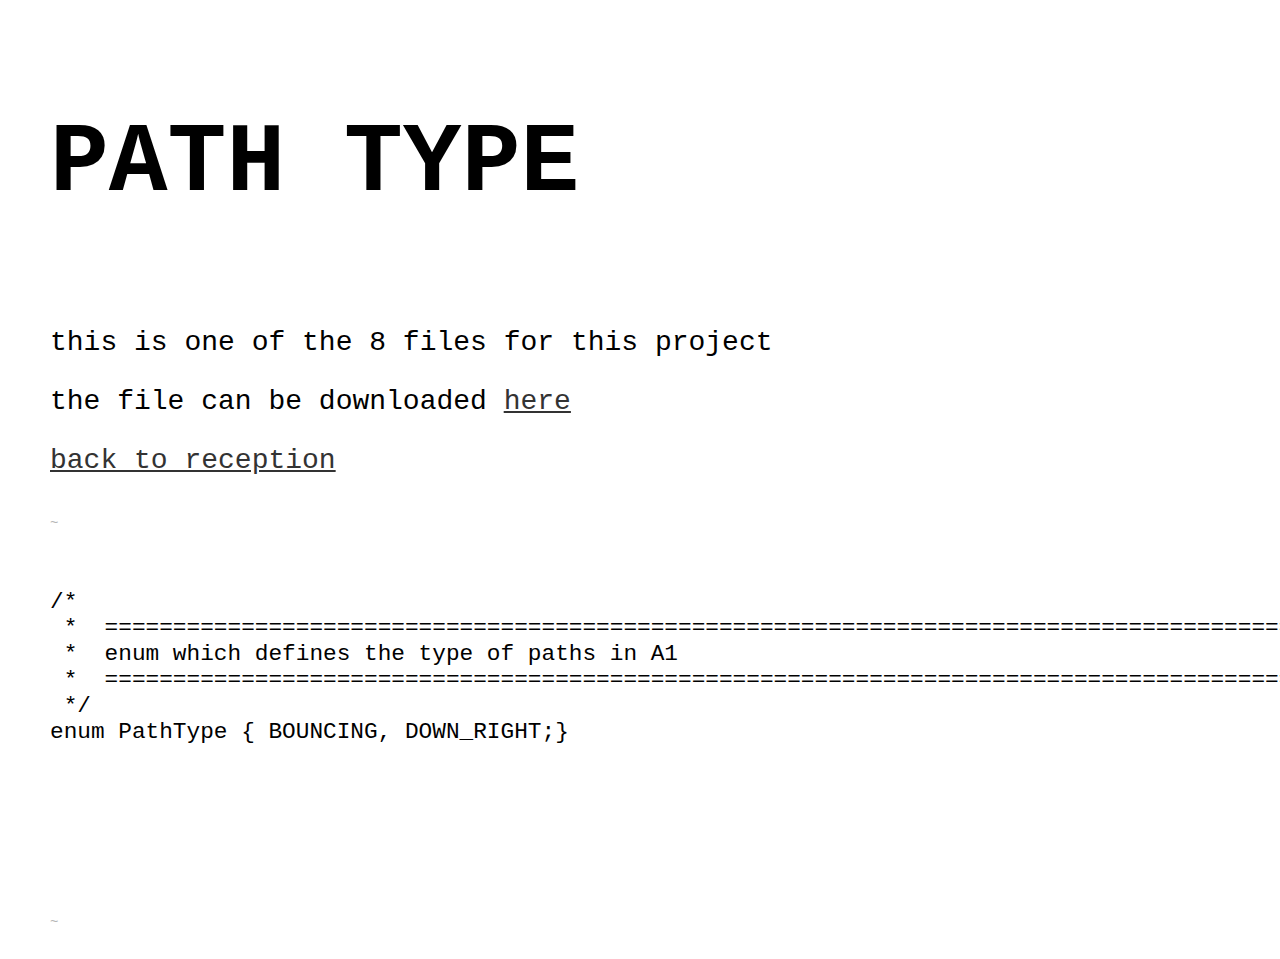
<file: pathtype.html>
<!DOCTYPE html>

<html xmlns="http://www.w3.org/1999/html">
<head>
  <meta charset="utf-8" />
  <meta http-equiv="x-ua-compatible" content="ie=edge" />
  <meta name="viewport" content="width=device-width, initial-scale=1.0" />
  <title>path type - java shapes</title>
  <link rel="stylesheet" type="text/css" href="style.css">
  <link rel="shortcut icon" type="image/png" href="favicon.png">
</head>

<body>
<h1>PATH TYPE</h1>
<p>this is one of the 8 files for this project</p>
<p>the file can be downloaded <a href="PathType.java">here</a> </p>

<p>
  <a href="index.html">back to reception</a>
</p>
<hr />



<p>
<pre>

/*
 *  ============================================================================================
 *  enum which defines the type of paths in A1
 *  ============================================================================================
 */
enum PathType { BOUNCING, DOWN_RIGHT;}





</pre>
</p>

<hr />
</body>
</html>
</file>
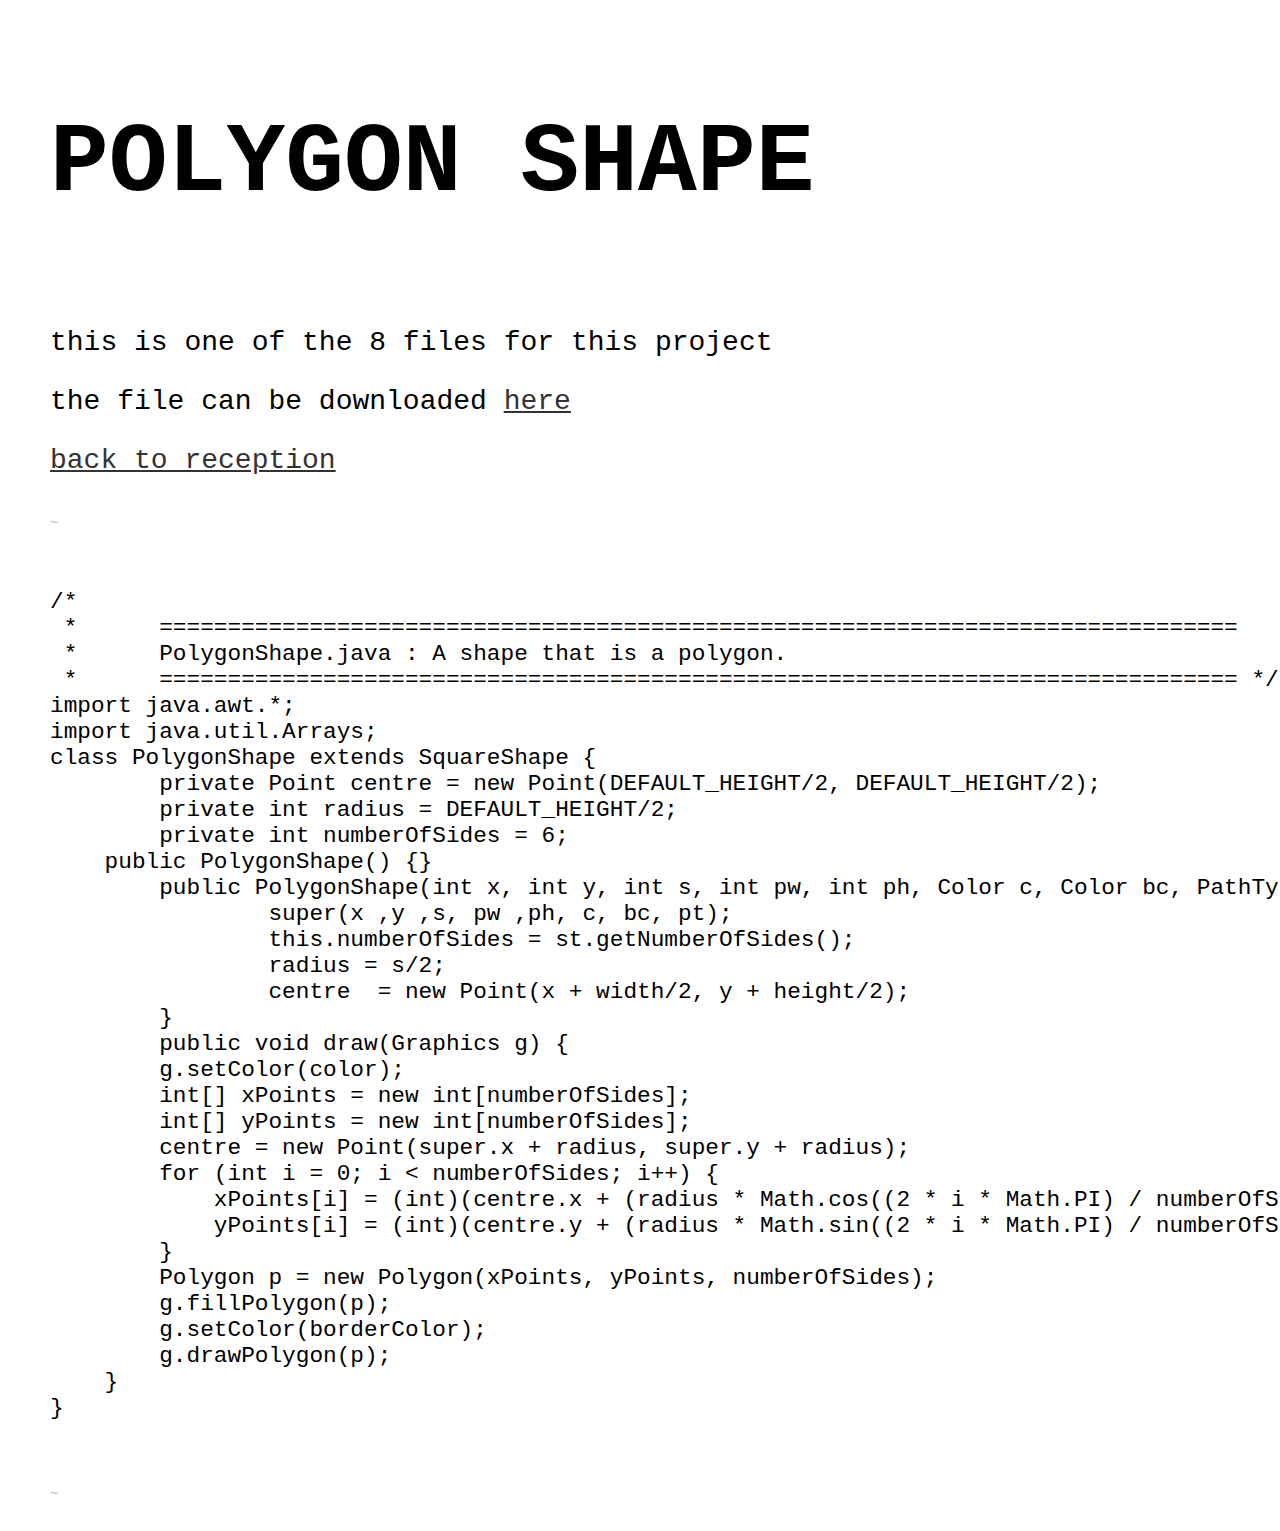
<file: polygonshape.html>
<!DOCTYPE html>

<html xmlns="http://www.w3.org/1999/html">
<head>
    <meta charset="utf-8" />
    <meta http-equiv="x-ua-compatible" content="ie=edge" />
    <meta name="viewport" content="width=device-width, initial-scale=1.0" />
    <title>polygon shape - java shapes</title>
    <link rel="stylesheet" type="text/css" href="style.css">
    <link rel="shortcut icon" type="image/png" href="favicon.png">
</head>

<body>
<h1>POLYGON SHAPE</h1>
<p>this is one of the 8 files for this project</p>
<p>the file can be downloaded <a href="PolygonShape.java">here</a> </p>

<p>
    <a href="index.html">back to reception</a>
</p>
<hr />



<p>
<pre>

/*
 *	===============================================================================
 *	PolygonShape.java : A shape that is a polygon.
 *	=============================================================================== */
import java.awt.*;
import java.util.Arrays;
class PolygonShape extends SquareShape {
	private Point centre = new Point(DEFAULT_HEIGHT/2, DEFAULT_HEIGHT/2);
	private int radius = DEFAULT_HEIGHT/2;
	private int numberOfSides = 6;
    public PolygonShape() {}
	public PolygonShape(int x, int y, int s, int pw, int ph, Color c, Color bc, PathType pt, ShapeType st) {
		super(x ,y ,s, pw ,ph, c, bc, pt);
		this.numberOfSides = st.getNumberOfSides();
		radius = s/2;
		centre  = new Point(x + width/2, y + height/2);
	}
	public void draw(Graphics g) {
        g.setColor(color);
        int[] xPoints = new int[numberOfSides];
        int[] yPoints = new int[numberOfSides];
        centre = new Point(super.x + radius, super.y + radius);
        for (int i = 0; i < numberOfSides; i++) {
            xPoints[i] = (int)(centre.x + (radius * Math.cos((2 * i * Math.PI) / numberOfSides)));
            yPoints[i] = (int)(centre.y + (radius * Math.sin((2 * i * Math.PI) / numberOfSides)));
        }
        Polygon p = new Polygon(xPoints, yPoints, numberOfSides);
        g.fillPolygon(p);
        g.setColor(borderColor);
        g.drawPolygon(p);
    }
}

</pre>
</p>

<hr />
</body>
</html>
</file>
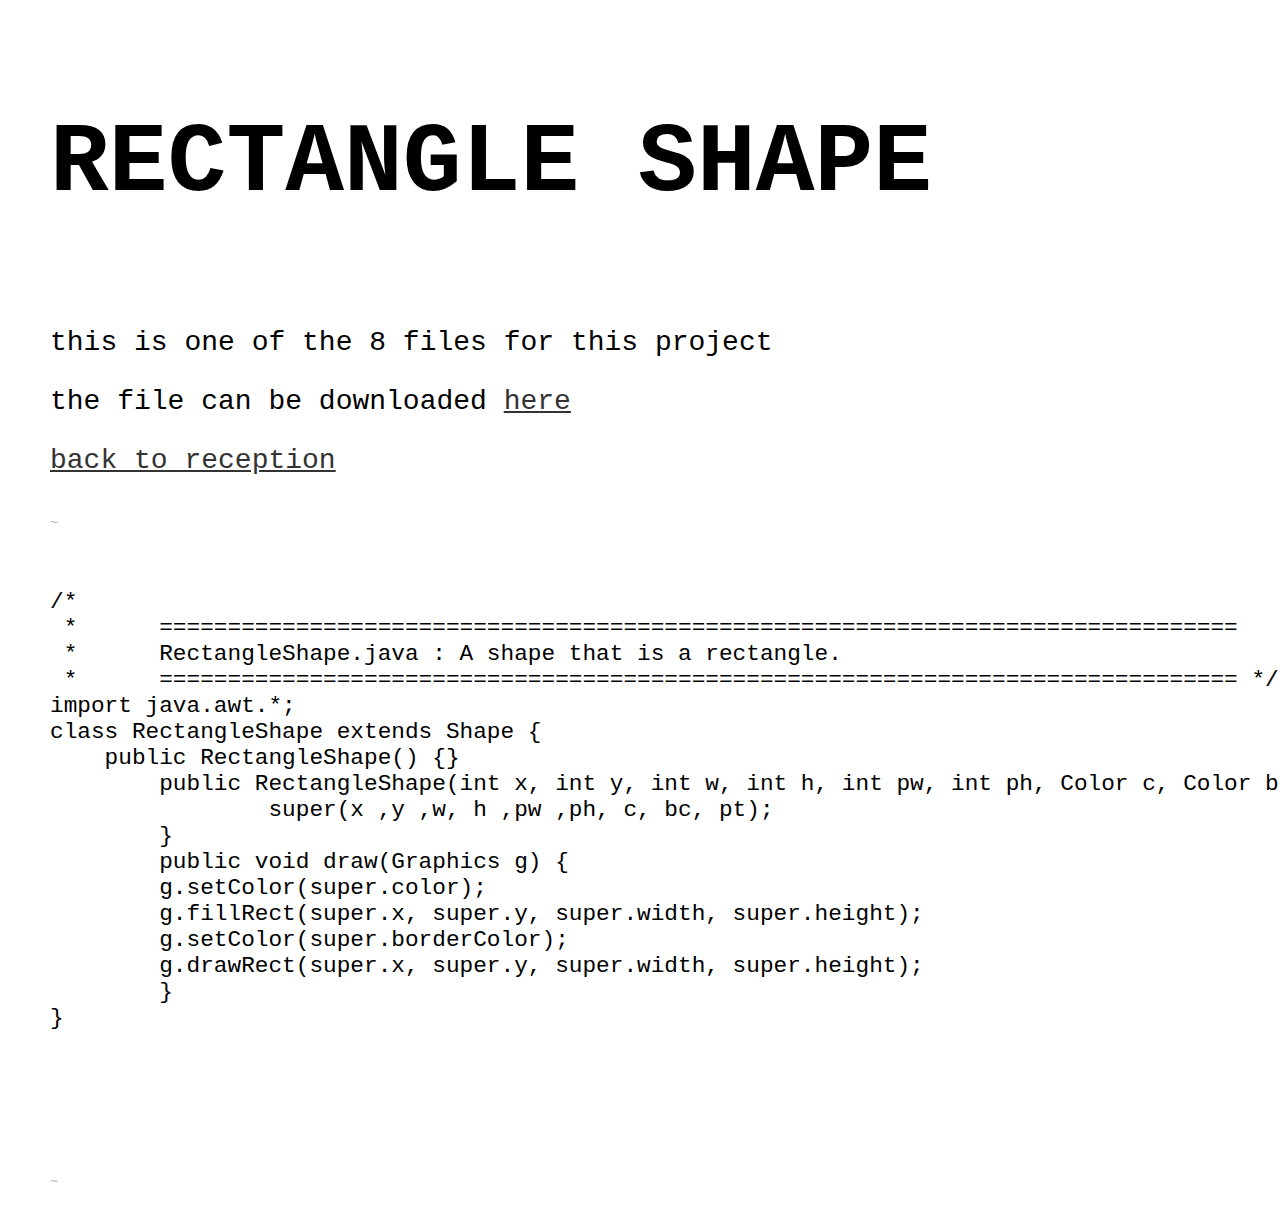
<file: rectangleshape.html>
<!DOCTYPE html>

<html xmlns="http://www.w3.org/1999/html">
<head>
    <meta charset="utf-8" />
    <meta http-equiv="x-ua-compatible" content="ie=edge" />
    <meta name="viewport" content="width=device-width, initial-scale=1.0" />
    <title>rectangle shape - java shapes</title>
    <link rel="stylesheet" type="text/css" href="style.css">
    <link rel="shortcut icon" type="image/png" href="favicon.png">
</head>

<body>
<h1>RECTANGLE SHAPE</h1>
<p>this is one of the 8 files for this project</p>
<p>the file can be downloaded <a href="RectangleShape.java">here</a> </p>

<p>
    <a href="index.html">back to reception</a>
</p>
<hr />



<p>
<pre>

/*
 *	===============================================================================
 *	RectangleShape.java : A shape that is a rectangle.
 *	=============================================================================== */
import java.awt.*;
class RectangleShape extends Shape {
    public RectangleShape() {}
	public RectangleShape(int x, int y, int w, int h, int pw, int ph, Color c, Color bc, PathType pt) {
		super(x ,y ,w, h ,pw ,ph, c, bc, pt);
	}
	public void draw(Graphics g) {
        g.setColor(super.color);
        g.fillRect(super.x, super.y, super.width, super.height);
        g.setColor(super.borderColor);
        g.drawRect(super.x, super.y, super.width, super.height);
	}
}




</pre>
</p>

<hr />
</body>
</html>
</file>
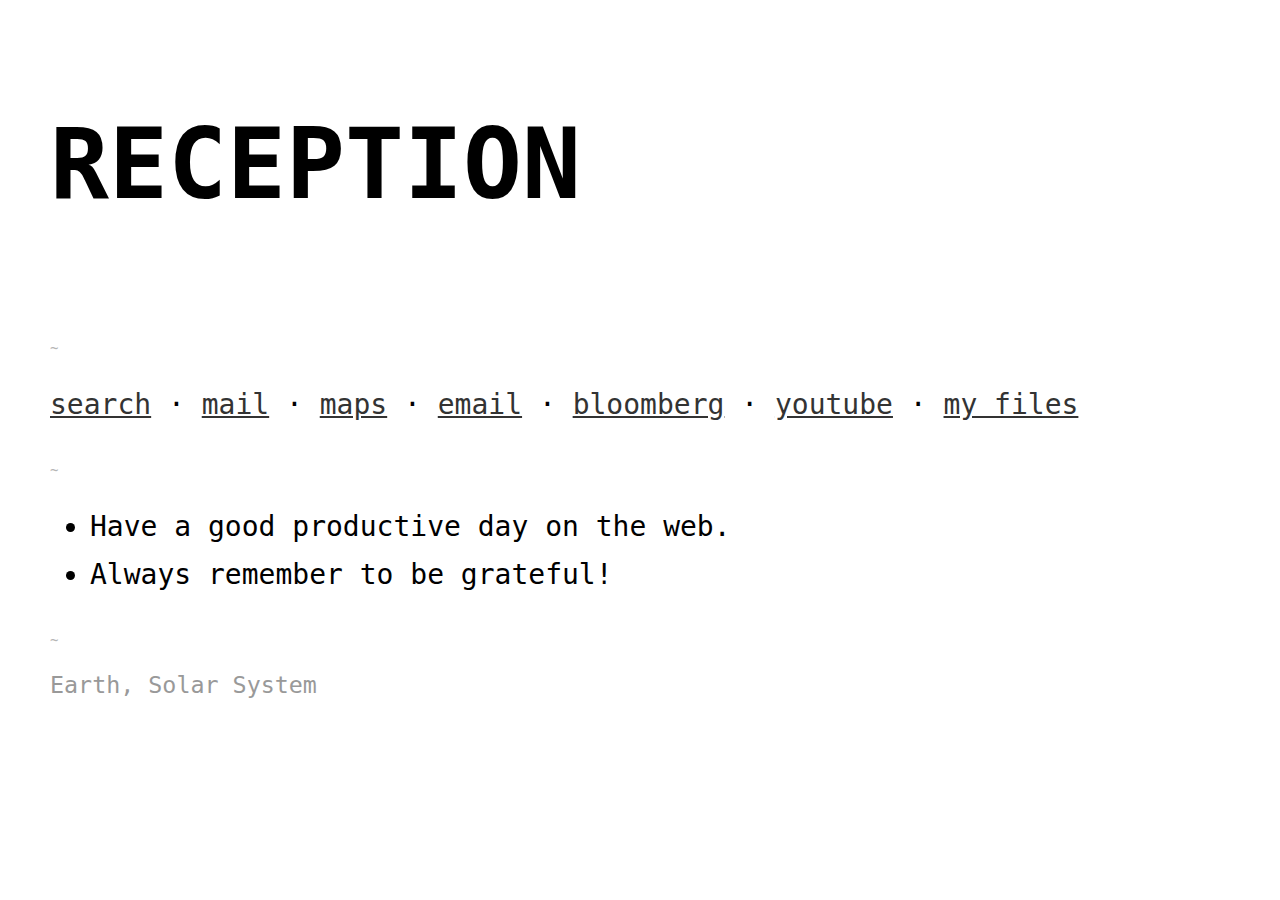
<file: scratch.html>
<!DOCTYPE html>

<html xmlns="http://www.w3.org/1999/html">
<head>
    <meta charset="utf-8" />
    <meta http-equiv="x-ua-compatible" content="ie=edge" />
    <meta name="viewport" content="width=device-width, initial-scale=1, maximum-scale=1" />
    <title>Henri Chemla</title>
    <link rel="stylesheet" type="text/css" href="style.css">
</head>
<body>
<div>
    <h1>Reception</h1>


    <hr />

    <p>
        <a href="https://google.com" target="_blank" rel="noopener noreferrer">search</a> &middot;
        <a href="https://gmail.com" target="_blank" rel="noopener noreferrer">mail</a> &middot;
        <a href="https://maps.google.com" target="_blank" rel="noopener noreferrer">maps</a> &middot;
        <a href="mailto:henri.hs.chemla@gmail.com" target="_blank" rel="noopener noreferrer">email</a> &middot;
        <a href="https://bloomberg.com" target="_blank" rel="noopener noreferrer">bloomberg</a> &middot;
        <a href="https://youtube.com" target="_blank" rel="noopener noreferrer">youtube</a> &middot;
        <a href="file://C:/">my files</a>
    </p>

    <hr />

    <ul>
        <li>Have a good productive day on the web.</li>
        <li>Always remember to be grateful!</li>
    </ul>

    <hr />

    <small>Earth, Solar System</small>

</div>

</body>
</html>
</file>
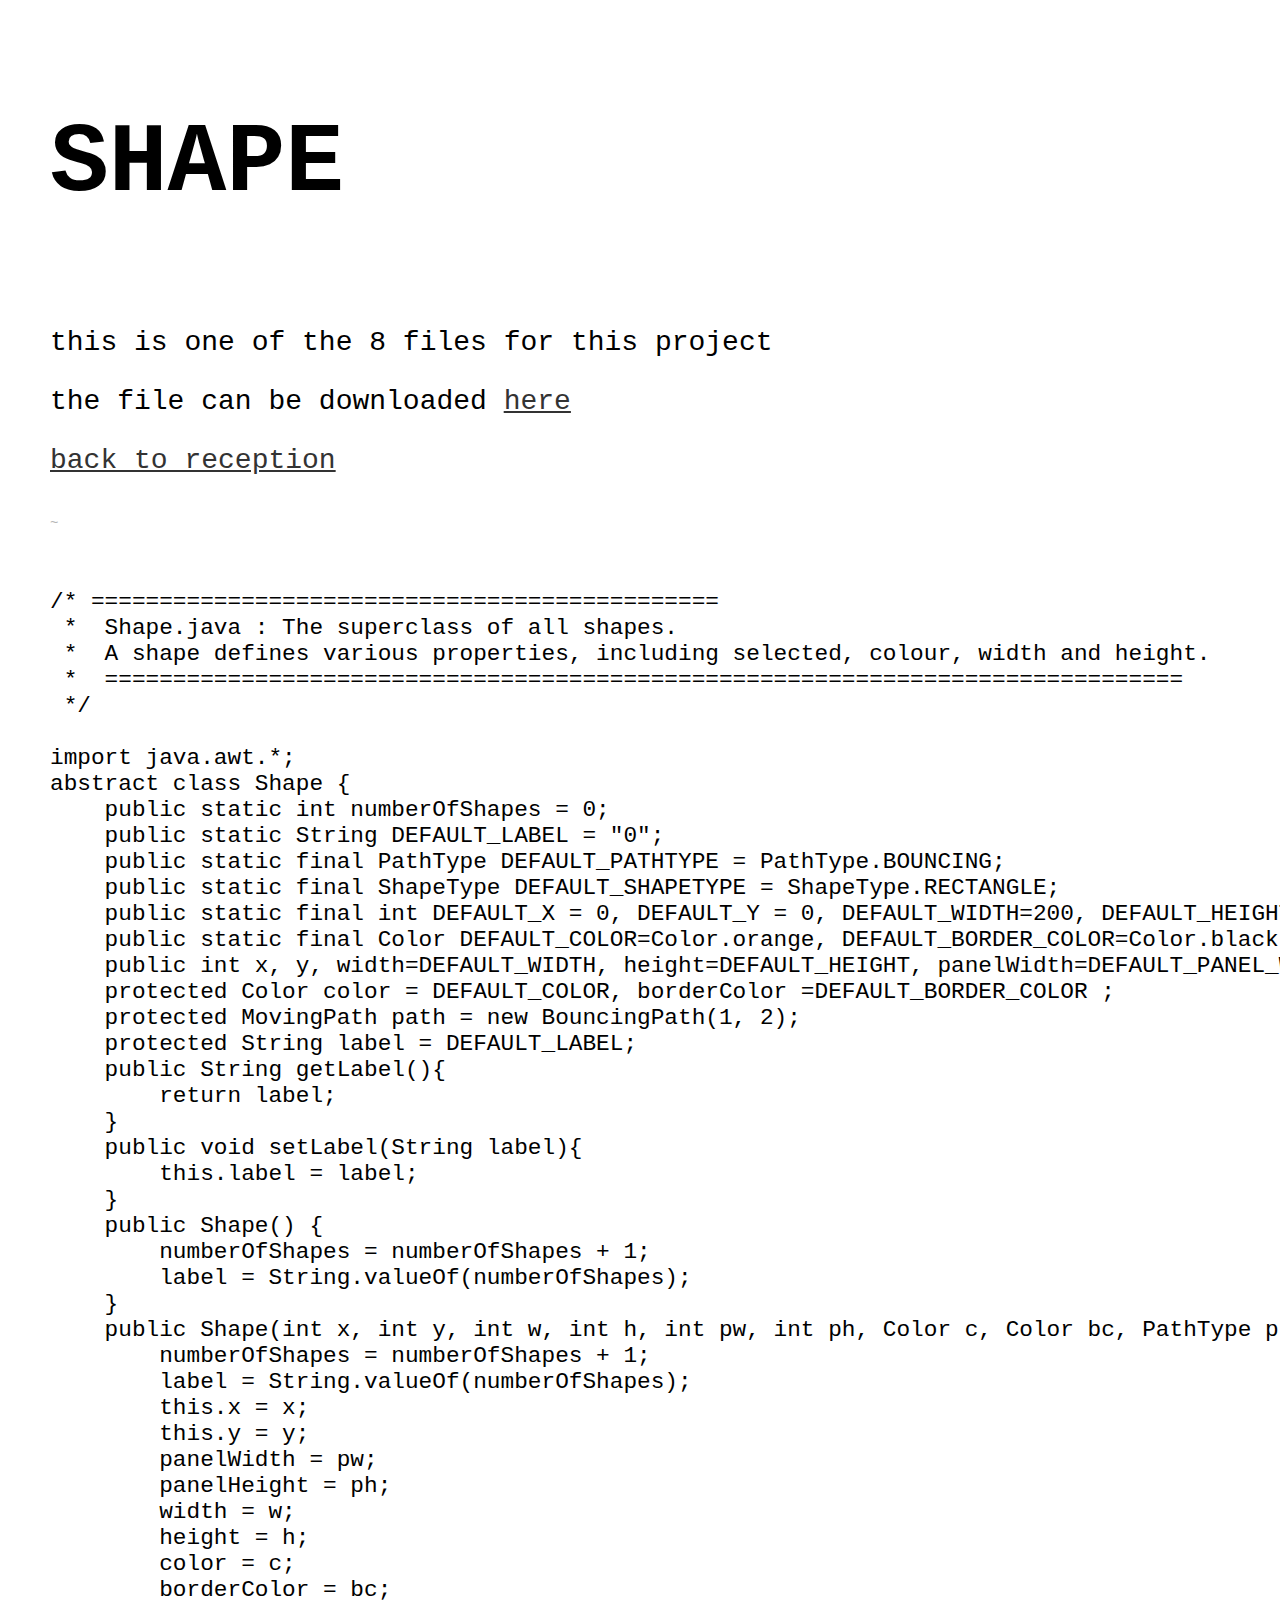
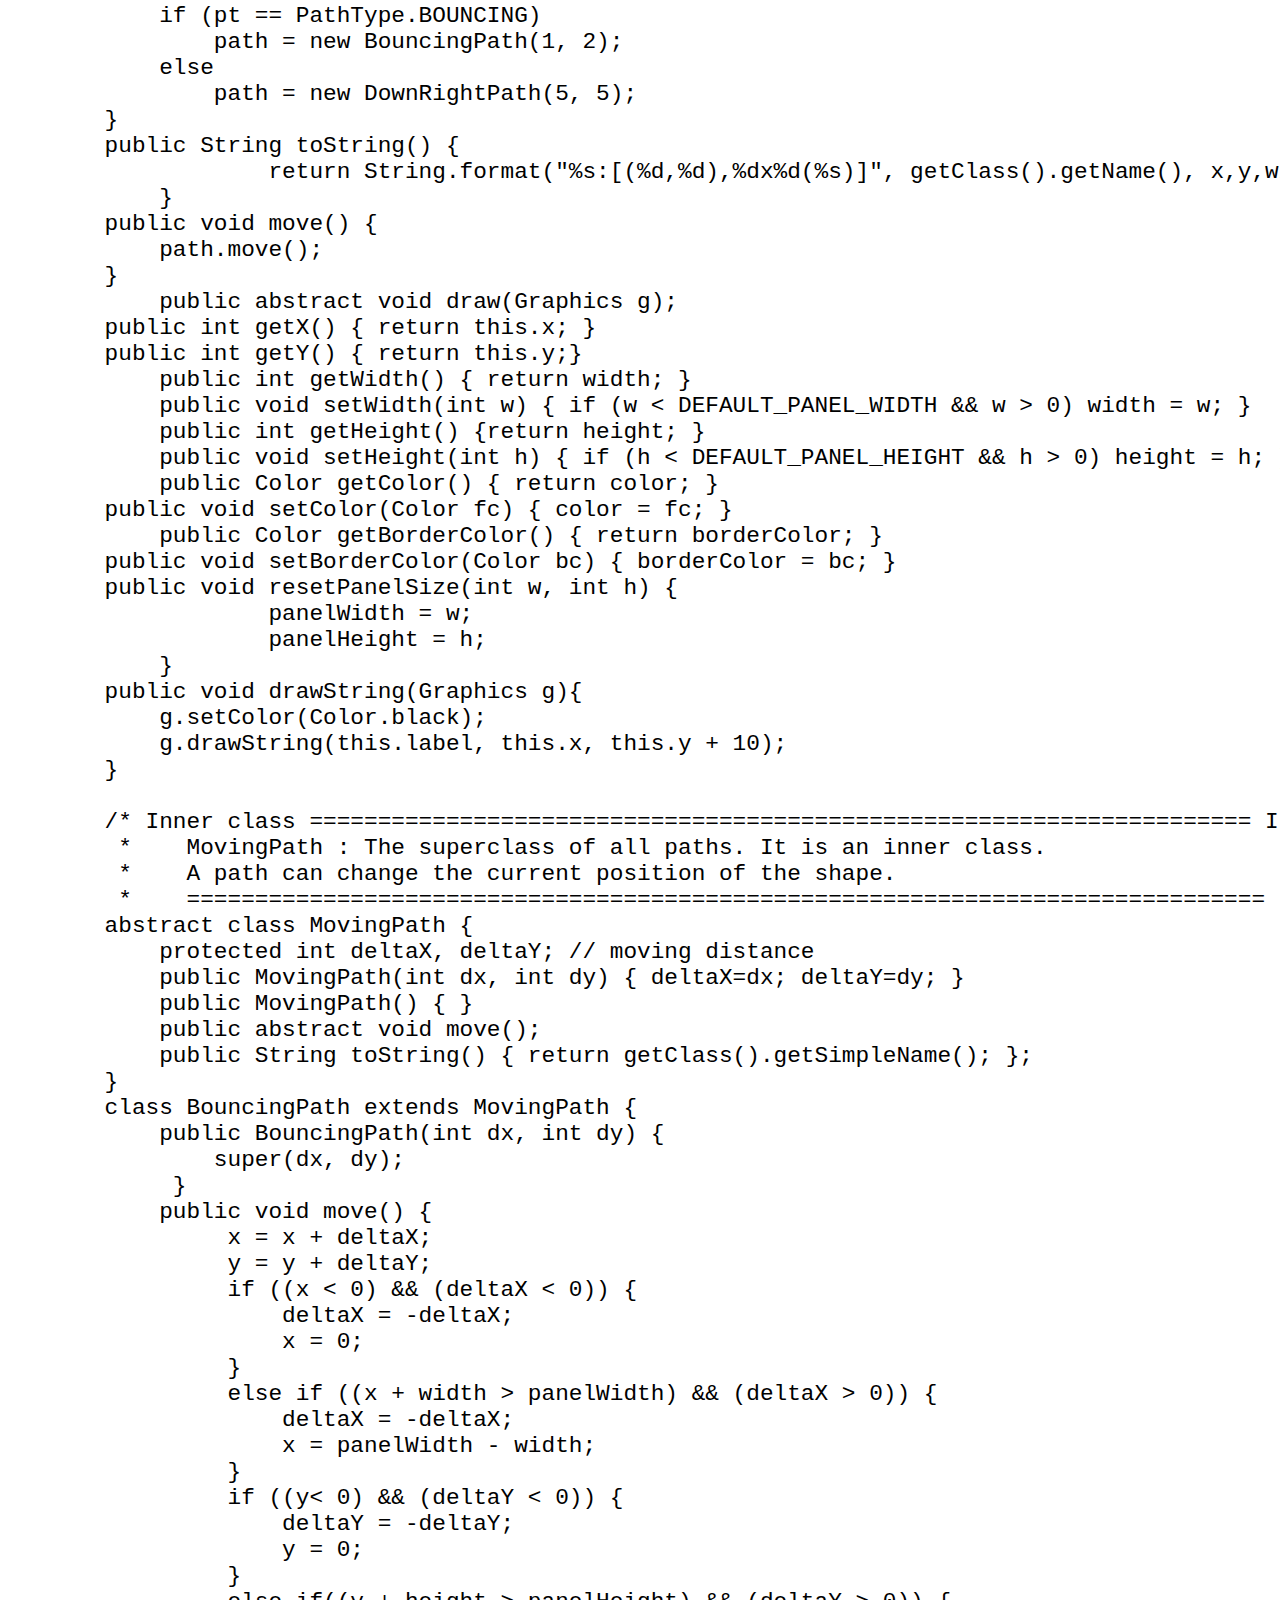
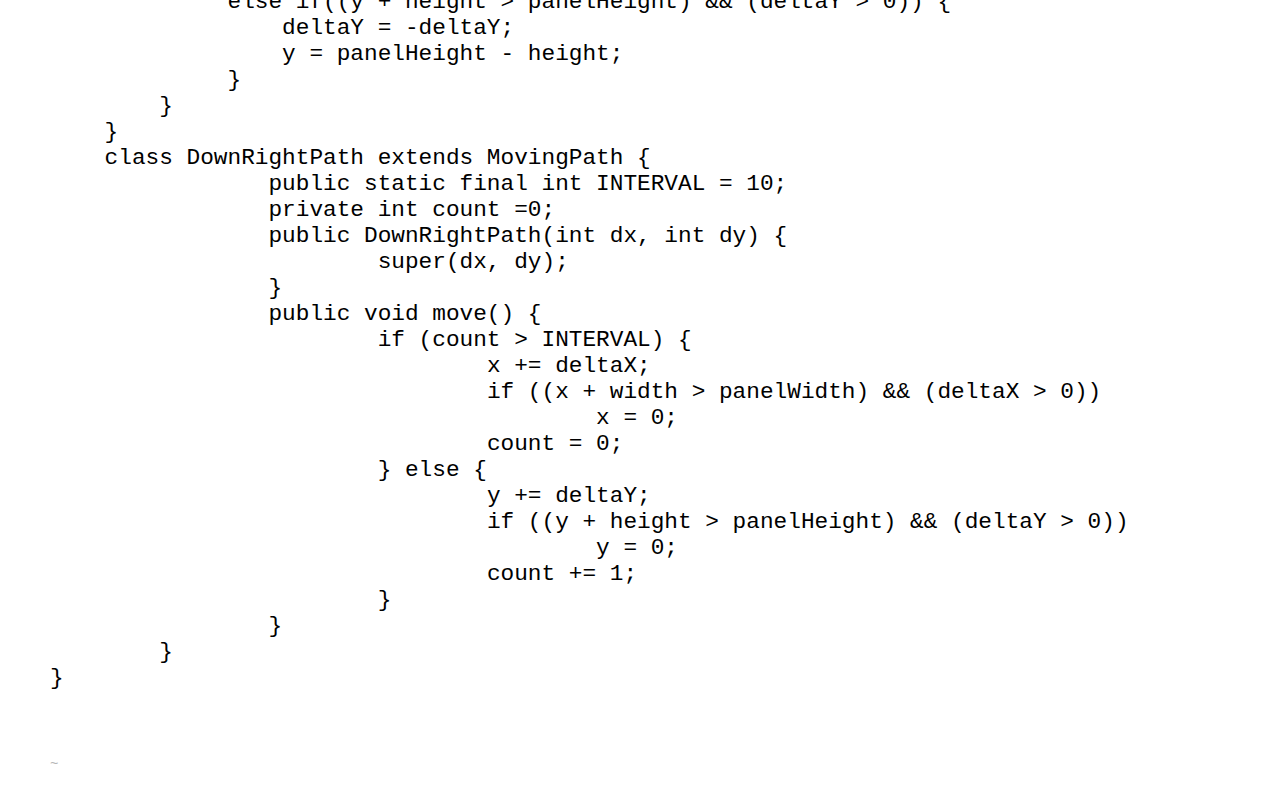
<file: shape.html>
<!DOCTYPE html>

<html xmlns="http://www.w3.org/1999/html">
<head>
    <meta charset="utf-8" />
    <meta http-equiv="x-ua-compatible" content="ie=edge" />
    <meta name="viewport" content="width=device-width, initial-scale=1.0" />
    <title>shape - java shapes</title>
    <link rel="stylesheet" type="text/css" href="style.css">
    <link rel="shortcut icon" type="image/png" href="favicon.png">
</head>

<body>
<h1>SHAPE</h1>
<p>this is one of the 8 files for this project</p>
<p>the file can be downloaded <a href="shape.java">here</a> </p>

<p>
    <a href="index.html">back to reception</a>
</p>
<hr />



<p>
<pre>

/* ==============================================
 *  Shape.java : The superclass of all shapes.
 *  A shape defines various properties, including selected, colour, width and height.
 *  ===============================================================================
 */

import java.awt.*;
abstract class Shape {
    public static int numberOfShapes = 0;
    public static String DEFAULT_LABEL = "0";
    public static final PathType DEFAULT_PATHTYPE = PathType.BOUNCING;
    public static final ShapeType DEFAULT_SHAPETYPE = ShapeType.RECTANGLE;
    public static final int DEFAULT_X = 0, DEFAULT_Y = 0, DEFAULT_WIDTH=200, DEFAULT_HEIGHT=100, DEFAULT_PANEL_WIDTH=600, DEFAULT_PANEL_HEIGHT=400;
    public static final Color DEFAULT_COLOR=Color.orange, DEFAULT_BORDER_COLOR=Color.black;
    public int x, y, width=DEFAULT_WIDTH, height=DEFAULT_HEIGHT, panelWidth=DEFAULT_PANEL_WIDTH, panelHeight=DEFAULT_PANEL_HEIGHT; // the bouncing area
    protected Color color = DEFAULT_COLOR, borderColor =DEFAULT_BORDER_COLOR ;
    protected MovingPath path = new BouncingPath(1, 2);
    protected String label = DEFAULT_LABEL;
    public String getLabel(){
        return label;
    }
    public void setLabel(String label){
        this.label = label;
    }
    public Shape() {
        numberOfShapes = numberOfShapes + 1;
        label = String.valueOf(numberOfShapes);
    }
    public Shape(int x, int y, int w, int h, int pw, int ph, Color c, Color bc, PathType pt) {
        numberOfShapes = numberOfShapes + 1;
        label = String.valueOf(numberOfShapes);
        this.x = x;
        this.y = y;
        panelWidth = pw;
        panelHeight = ph;
        width = w;
        height = h;
        color = c;
        borderColor = bc;
        if (pt == PathType.BOUNCING)
            path = new BouncingPath(1, 2);
        else
            path = new DownRightPath(5, 5);
    }
    public String toString() {
		return String.format("%s:[(%d,%d),%dx%d(%s)]", getClass().getName(), x,y,width,height,path.getClass().getName());
	}
    public void move() {
        path.move();
    }
	public abstract void draw(Graphics g);
    public int getX() { return this.x; }
    public int getY() { return this.y;}
	public int getWidth() { return width; }
	public void setWidth(int w) { if (w < DEFAULT_PANEL_WIDTH && w > 0) width = w; }
	public int getHeight() {return height; }
	public void setHeight(int h) { if (h < DEFAULT_PANEL_HEIGHT && h > 0) height = h; }
	public Color getColor() { return color; }
    public void setColor(Color fc) { color = fc; }
	public Color getBorderColor() { return borderColor; }
    public void setBorderColor(Color bc) { borderColor = bc; }
    public void resetPanelSize(int w, int h) {
		panelWidth = w;
		panelHeight = h;
	}
    public void drawString(Graphics g){
        g.setColor(Color.black);
        g.drawString(this.label, this.x, this.y + 10);
    }

    /* Inner class ===================================================================== Inner class
     *    MovingPath : The superclass of all paths. It is an inner class.
     *    A path can change the current position of the shape.
     *    =============================================================================== */
    abstract class MovingPath {
        protected int deltaX, deltaY; // moving distance
        public MovingPath(int dx, int dy) { deltaX=dx; deltaY=dy; }
        public MovingPath() { }
        public abstract void move();
        public String toString() { return getClass().getSimpleName(); };
    }
    class BouncingPath extends MovingPath {
        public BouncingPath(int dx, int dy) {
            super(dx, dy);
         }
        public void move() {
             x = x + deltaX;
             y = y + deltaY;
             if ((x < 0) && (deltaX < 0)) {
                 deltaX = -deltaX;
                 x = 0;
             }
             else if ((x + width > panelWidth) && (deltaX > 0)) {
                 deltaX = -deltaX;
                 x = panelWidth - width;
             }
             if ((y< 0) && (deltaY < 0)) {
                 deltaY = -deltaY;
                 y = 0;
             }
             else if((y + height > panelHeight) && (deltaY > 0)) {
                 deltaY = -deltaY;
                 y = panelHeight - height;
             }
        }
    }
    class DownRightPath extends MovingPath {
		public static final int INTERVAL = 10;
		private int count =0;
		public DownRightPath(int dx, int dy) {
			super(dx, dy);
		}
		public void move() {
			if (count > INTERVAL) {
				x += deltaX;
				if ((x + width > panelWidth) && (deltaX > 0))
					x = 0;
				count = 0;
			} else {
				y += deltaY;
				if ((y + height > panelHeight) && (deltaY > 0))
					y = 0;
				count += 1;
			}
		}
	}
}

</pre>
</p>

<hr />
</body>
</html>
</file>
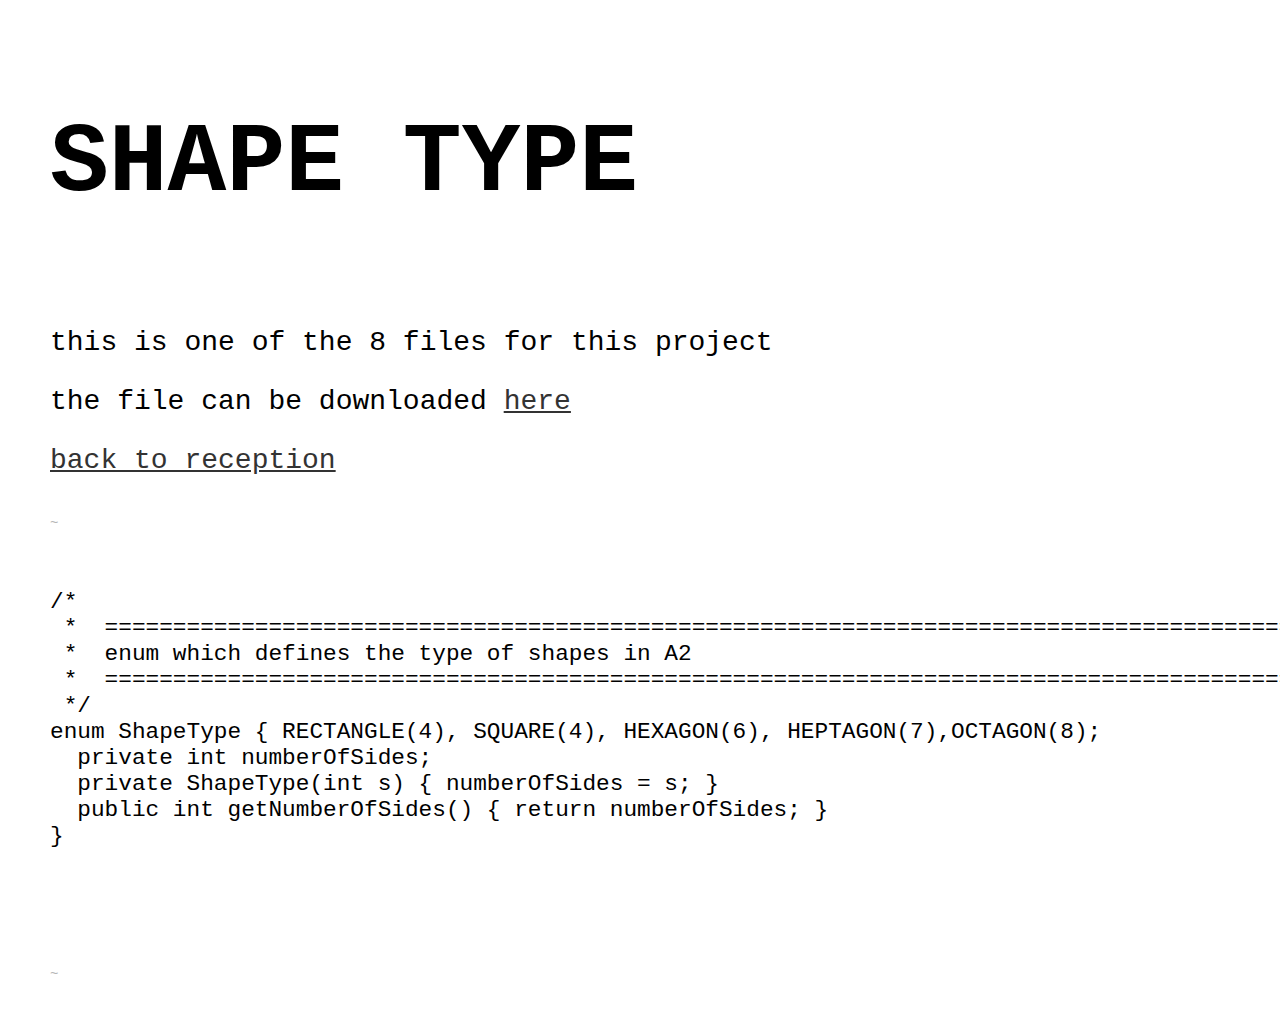
<file: shapetype.html>
<!DOCTYPE html>

<html xmlns="http://www.w3.org/1999/html">
<head>
    <meta charset="utf-8" />
    <meta http-equiv="x-ua-compatible" content="ie=edge" />
    <meta name="viewport" content="width=device-width, initial-scale=1.0" />
    <title>shape type - java shapes</title>
    <link rel="stylesheet" type="text/css" href="style.css">
    <link rel="shortcut icon" type="image/png" href="favicon.png">
</head>

<body>
<h1>SHAPE TYPE</h1>
<p>this is one of the 8 files for this project</p>
<p>the file can be downloaded <a href="ShapeType.java">here</a> </p>

<p>
    <a href="index.html">back to reception</a>
</p>
<hr />



<p>
<pre>

/*
 *  ============================================================================================
 *  enum which defines the type of shapes in A2
 *  ============================================================================================
 */
enum ShapeType { RECTANGLE(4), SQUARE(4), HEXAGON(6), HEPTAGON(7),OCTAGON(8);
  private int numberOfSides;
  private ShapeType(int s) { numberOfSides = s; }
  public int getNumberOfSides() { return numberOfSides; }
}



</pre>
</p>

<hr />
</body>
</html>
</file>
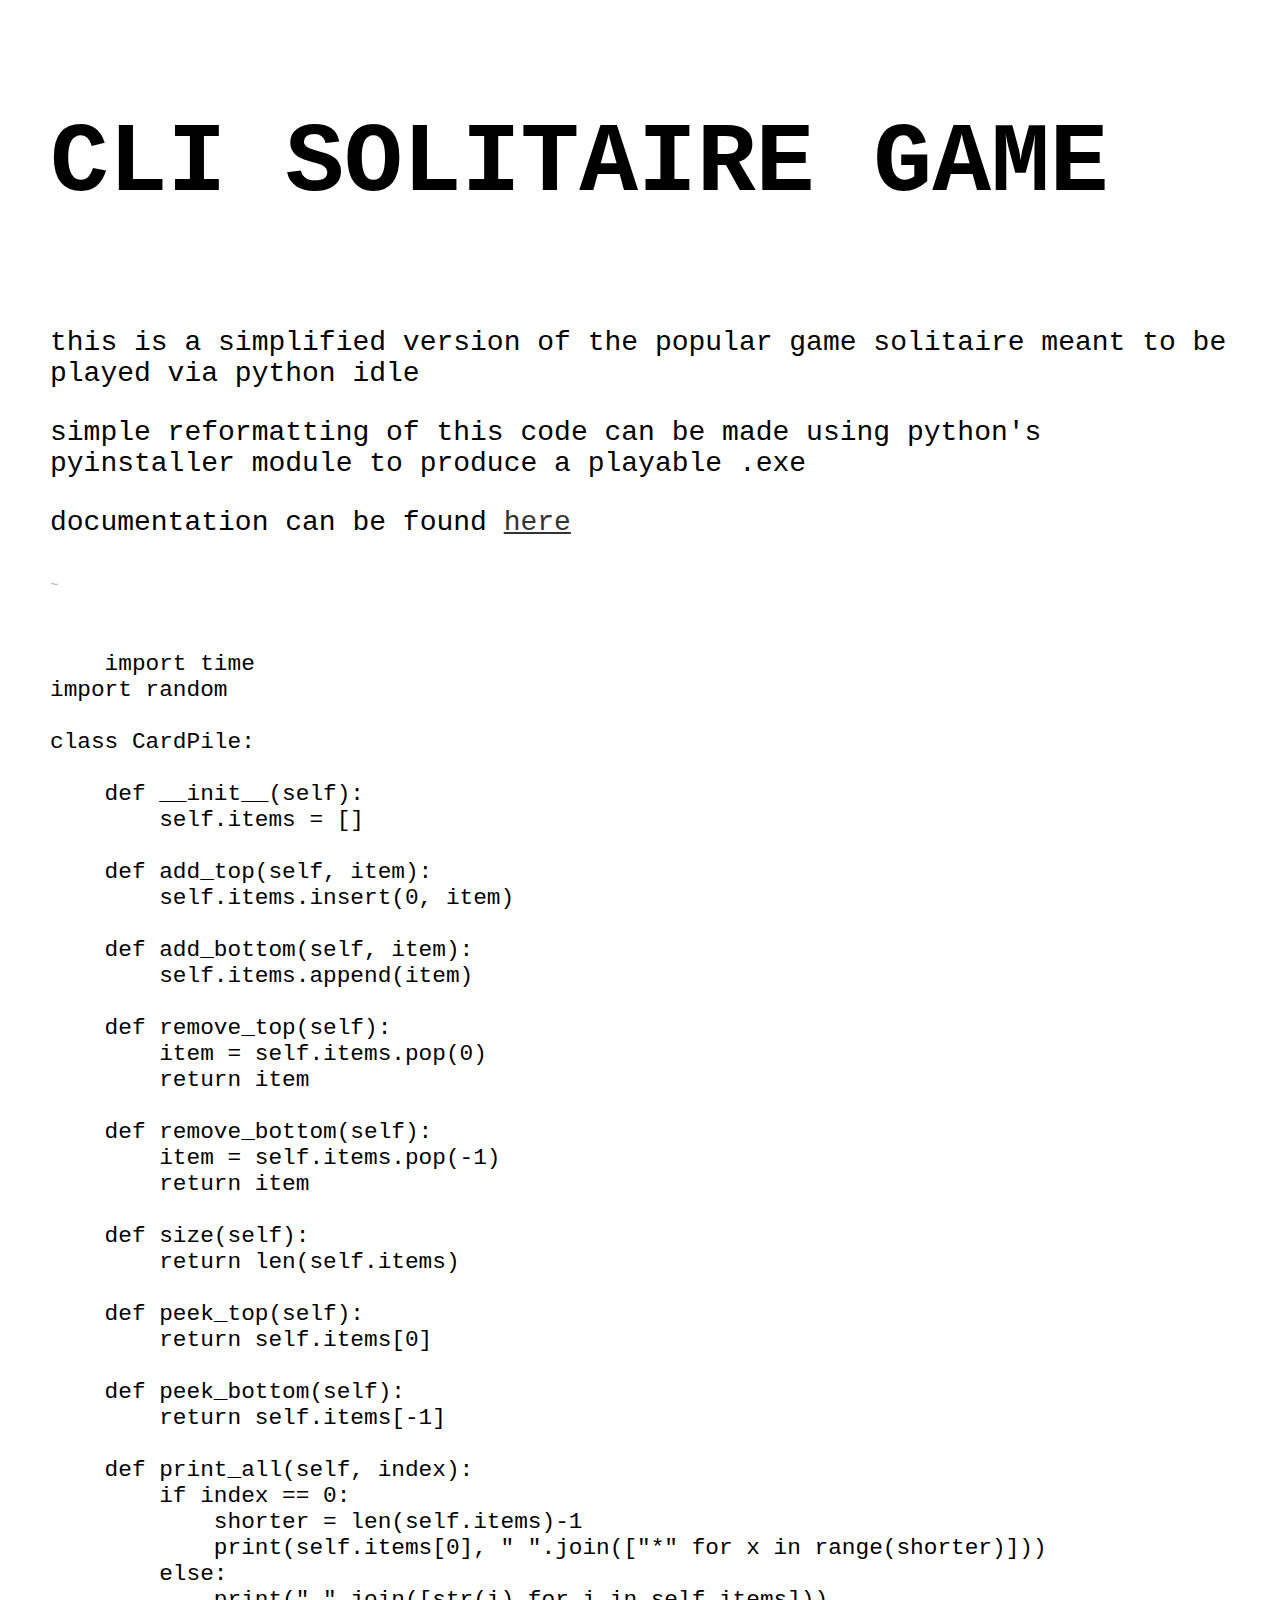
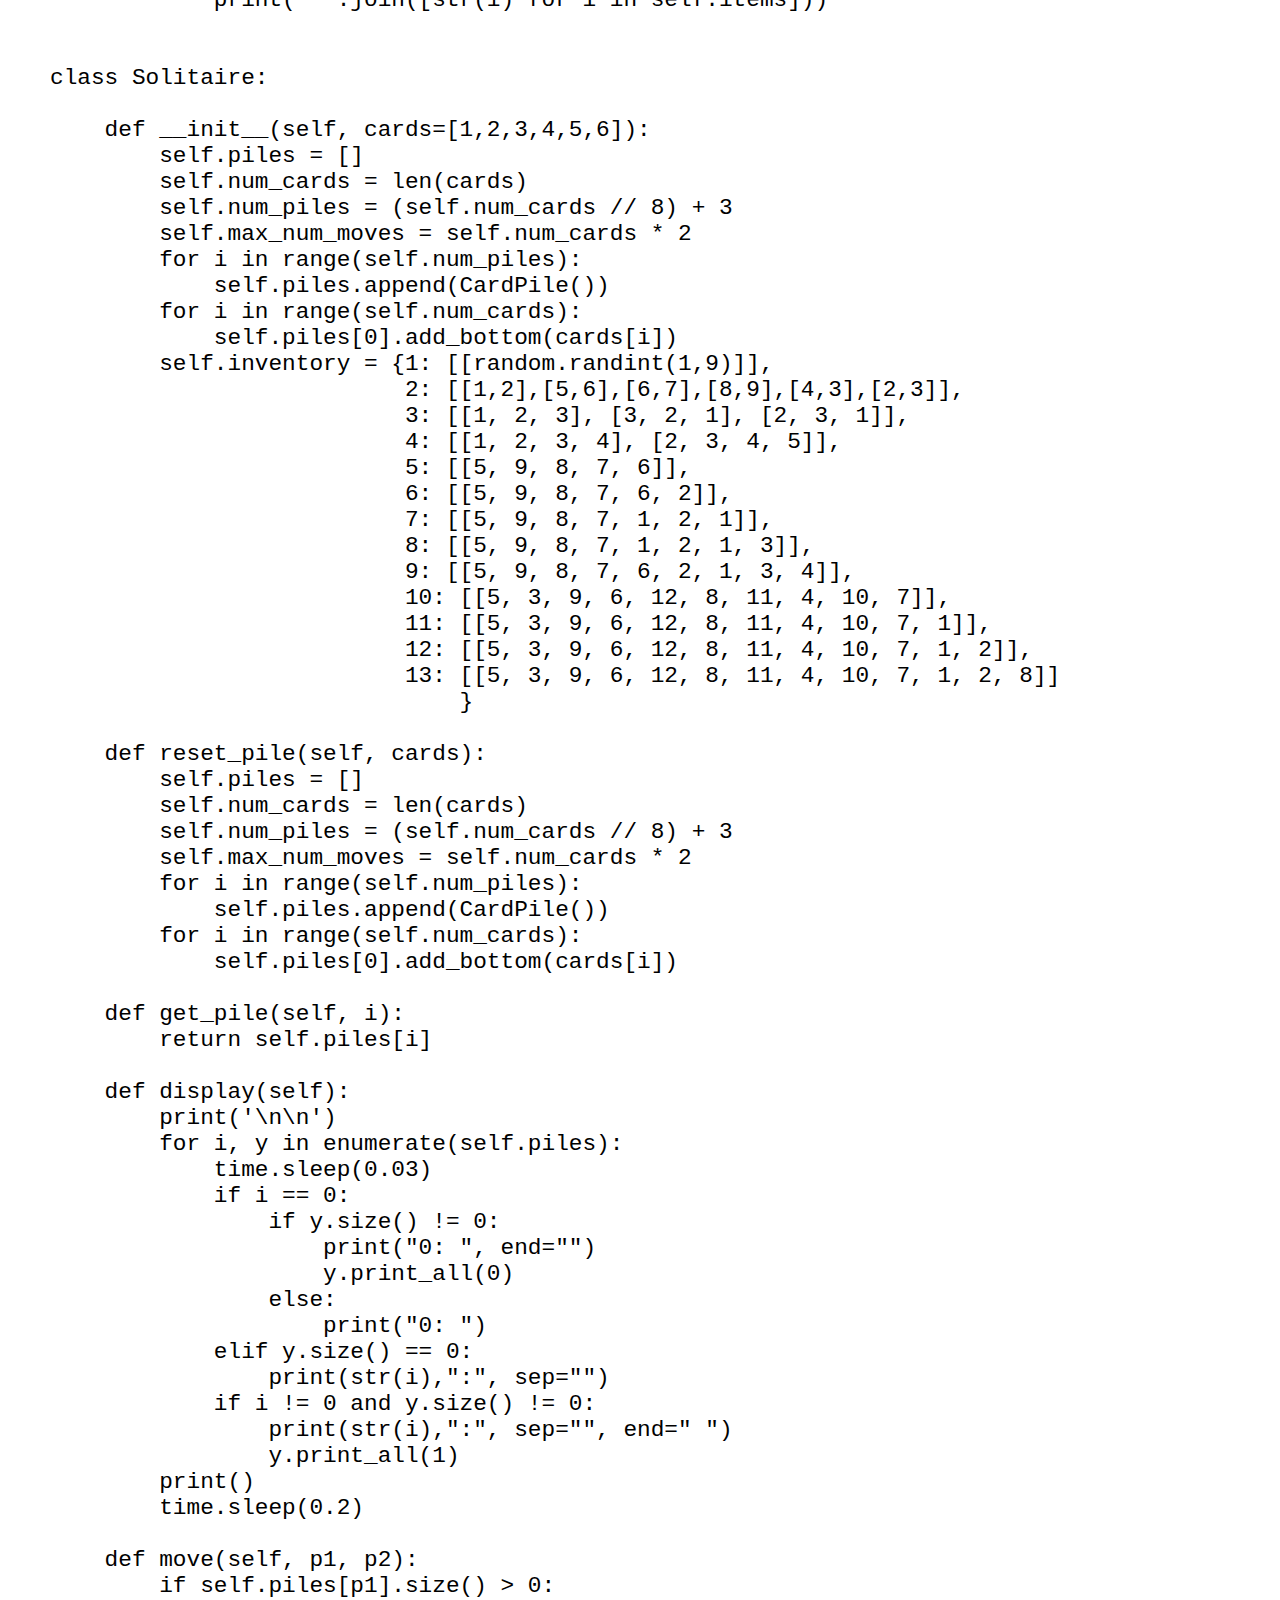
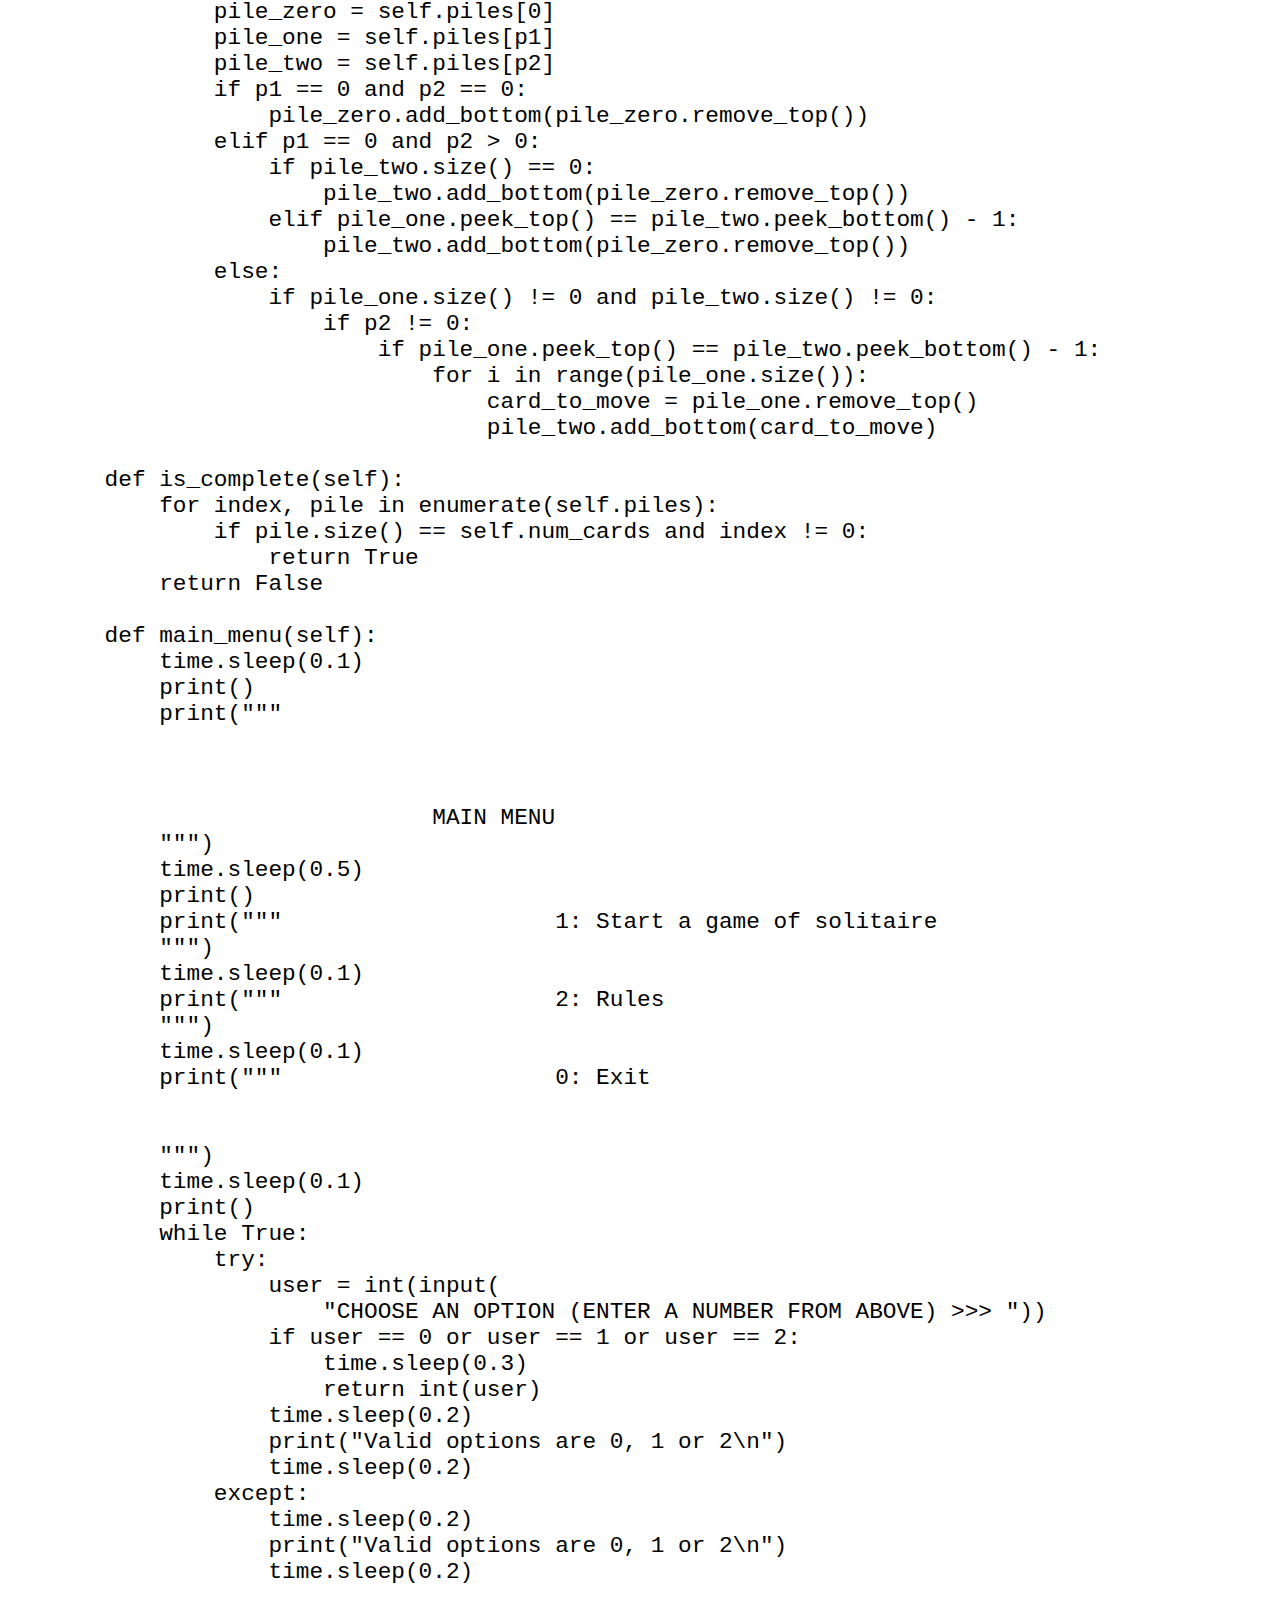
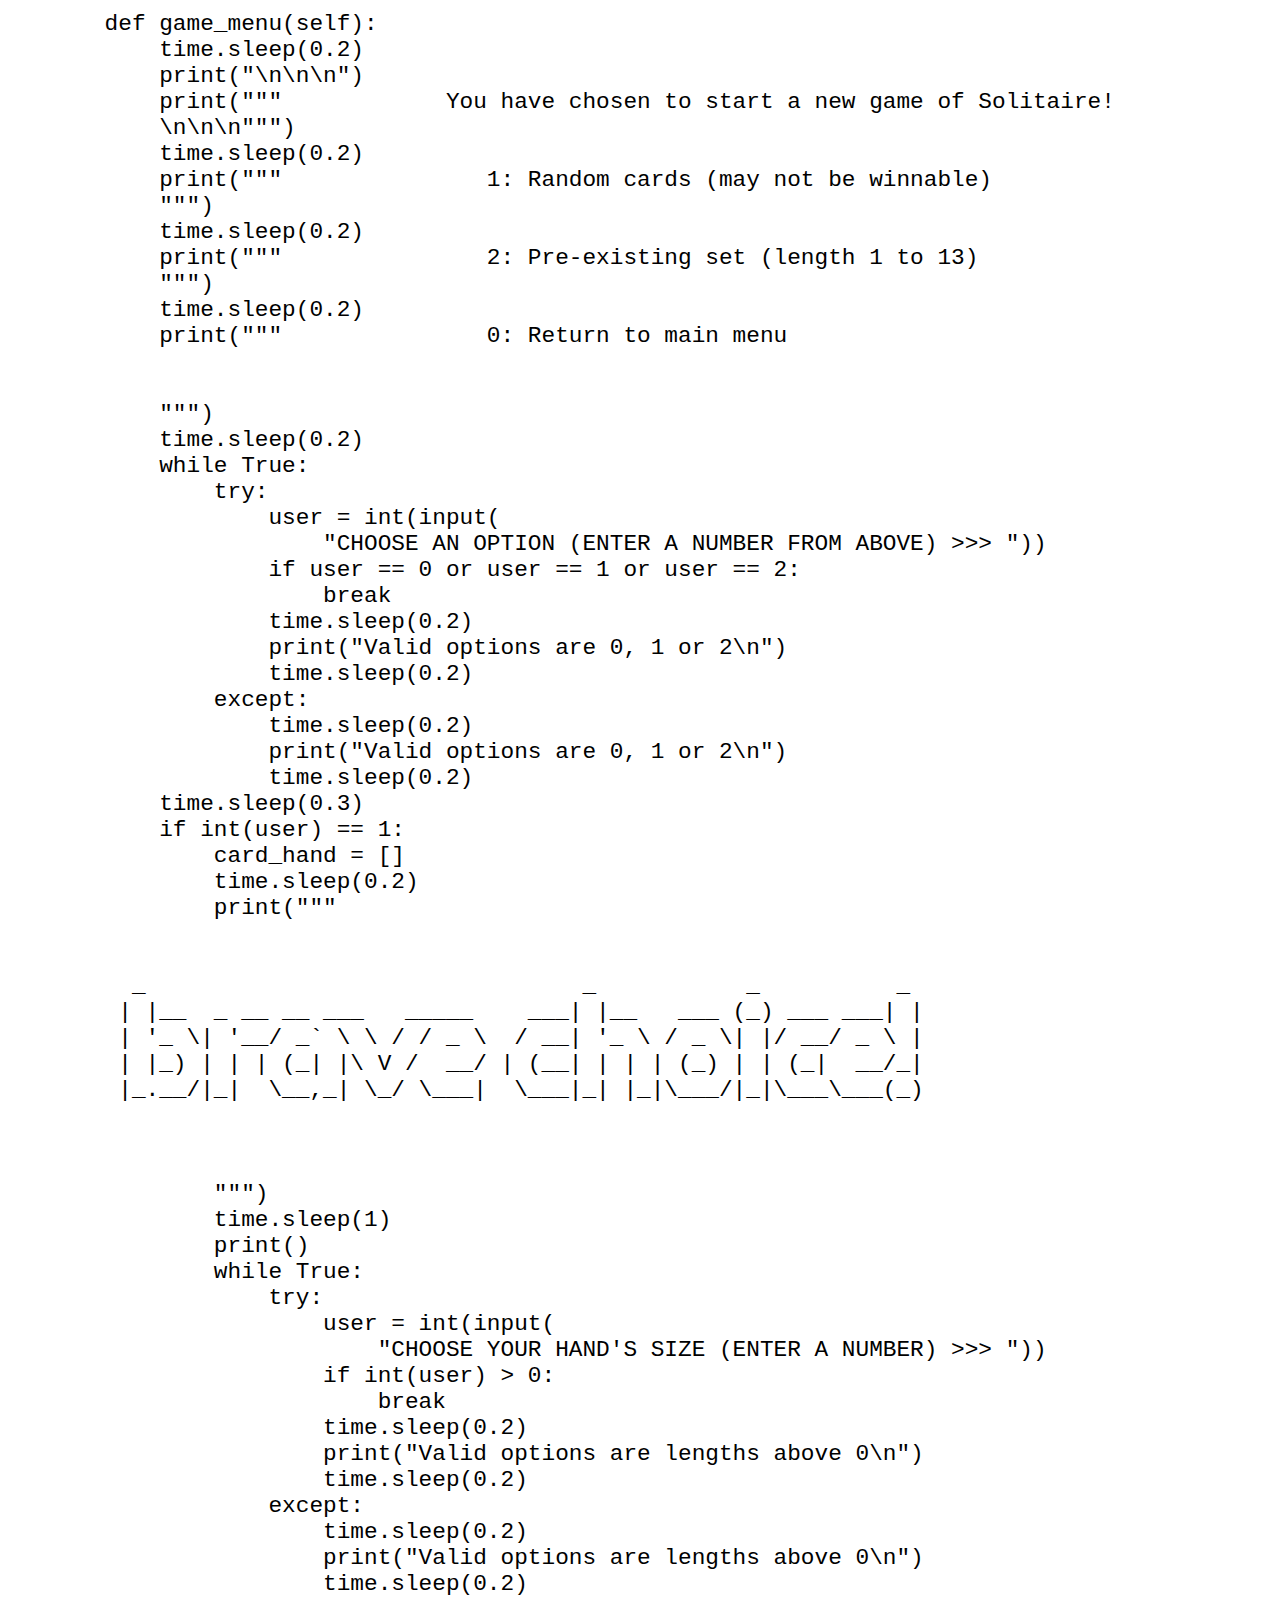
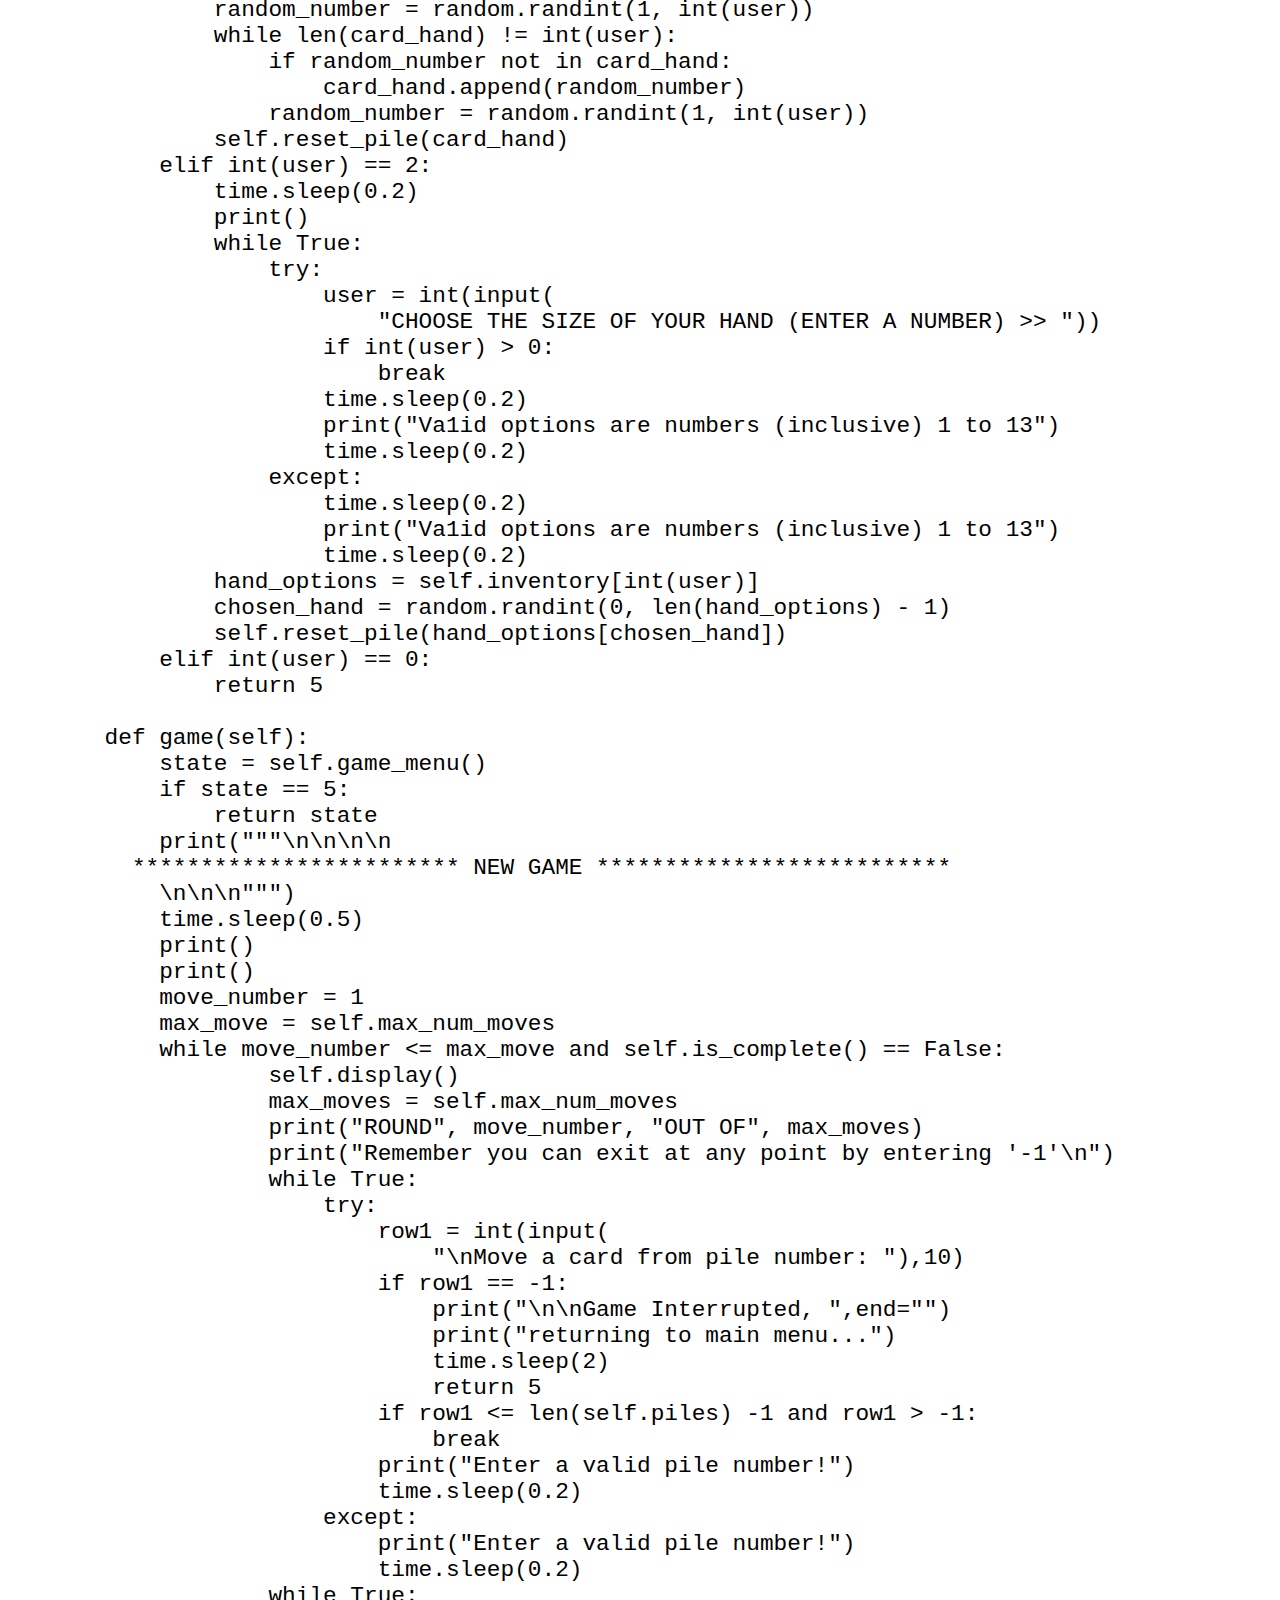
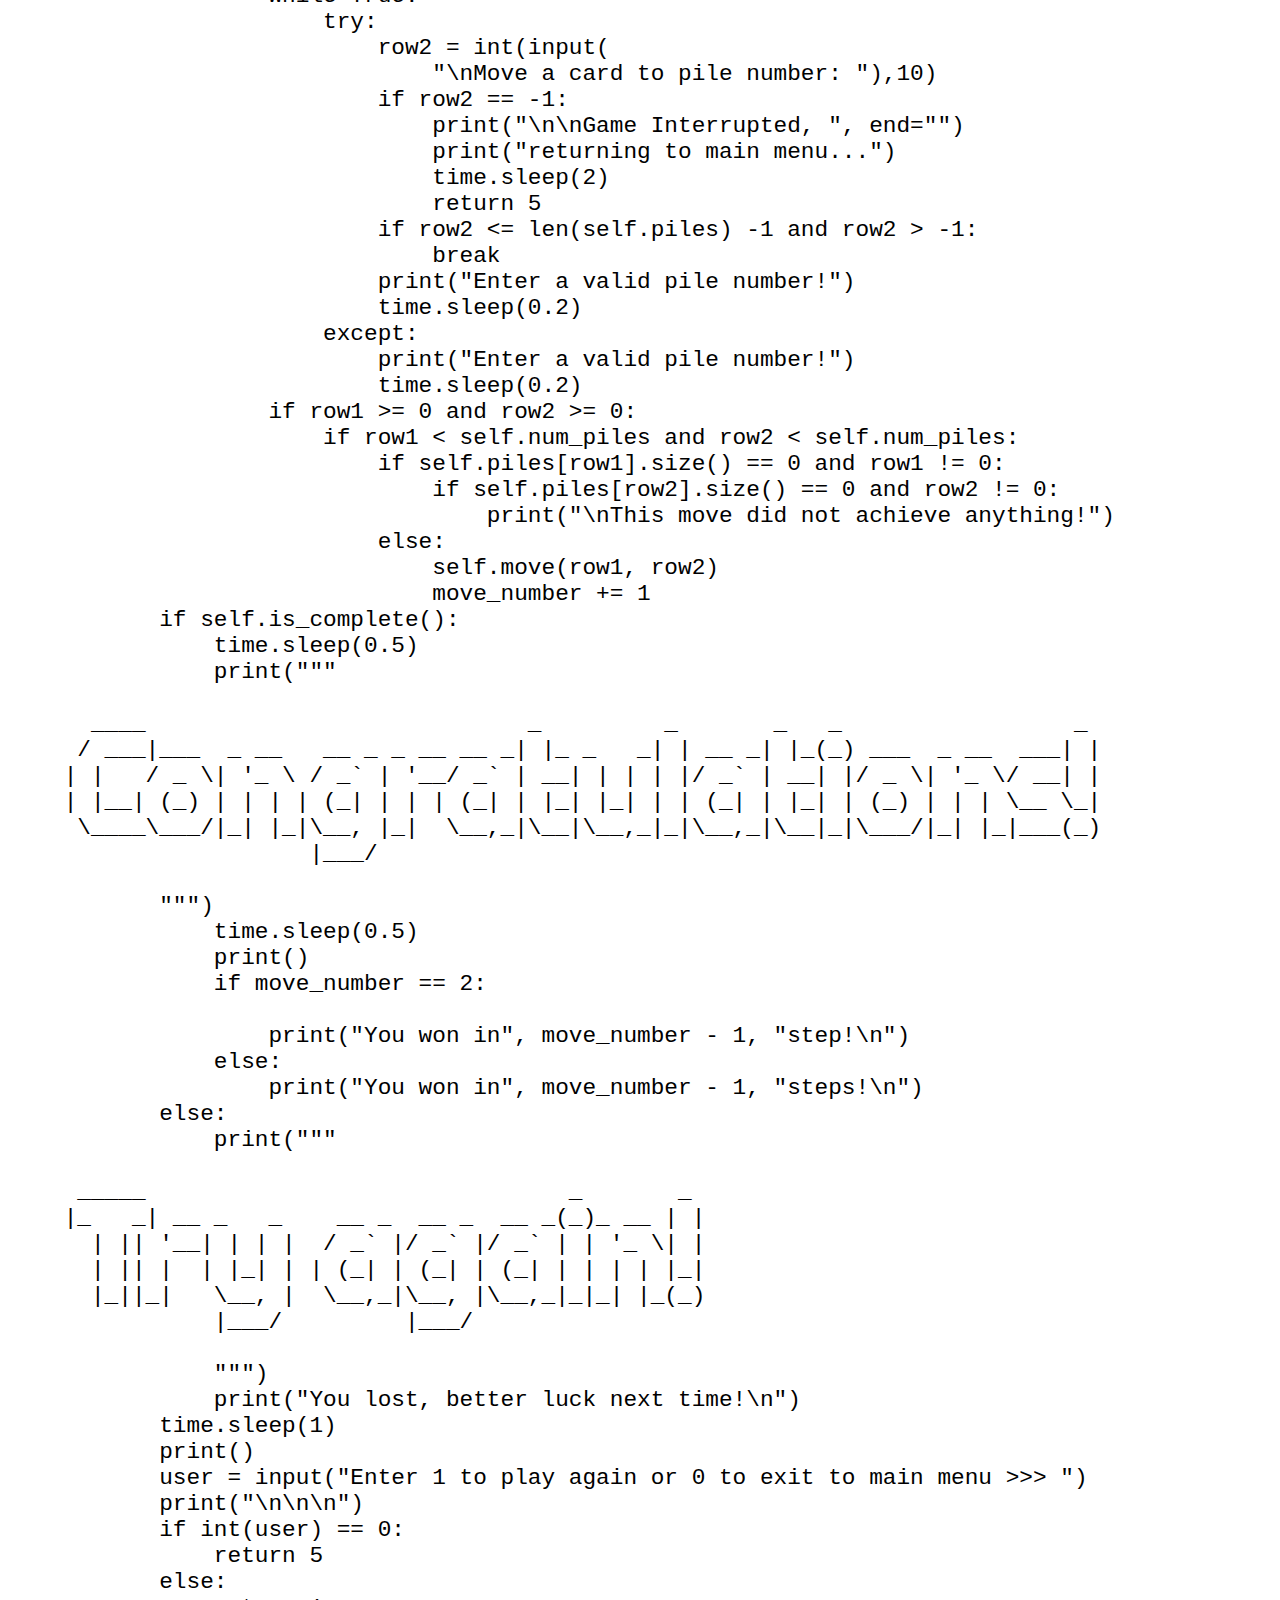
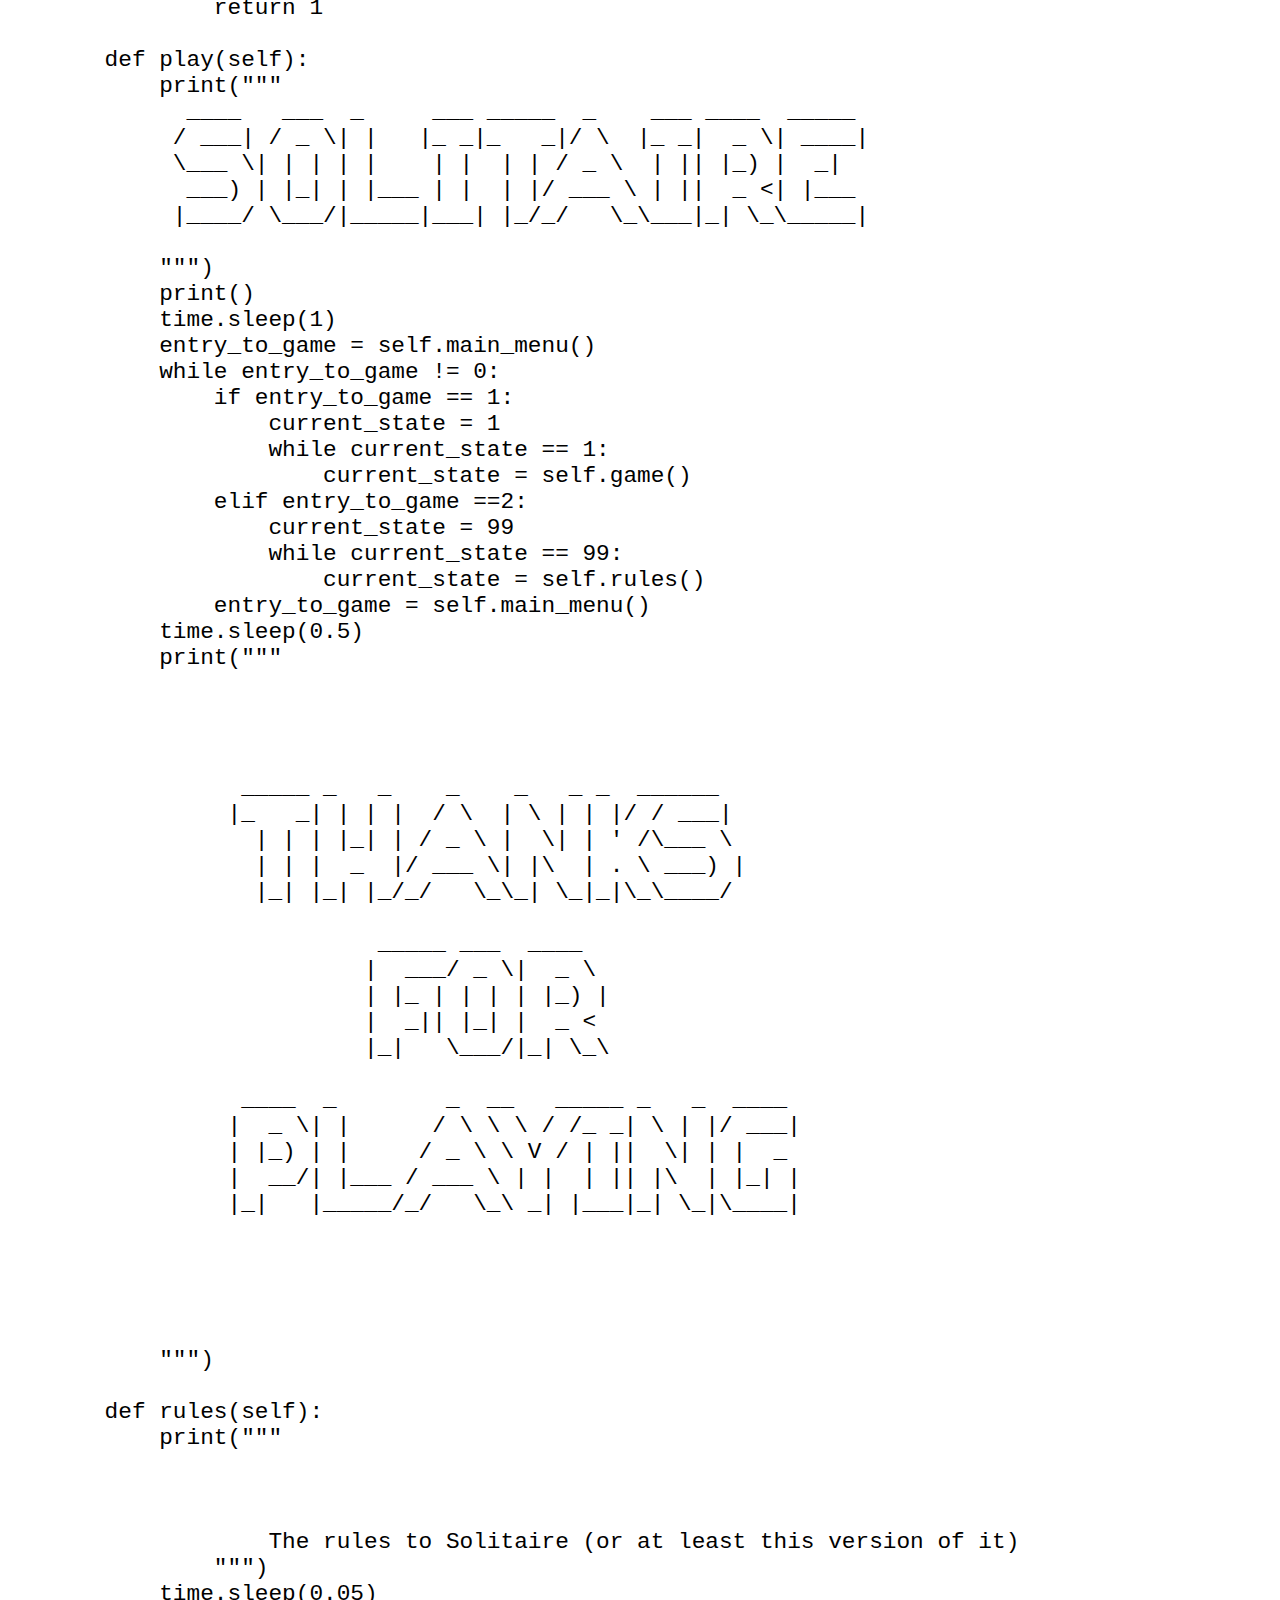
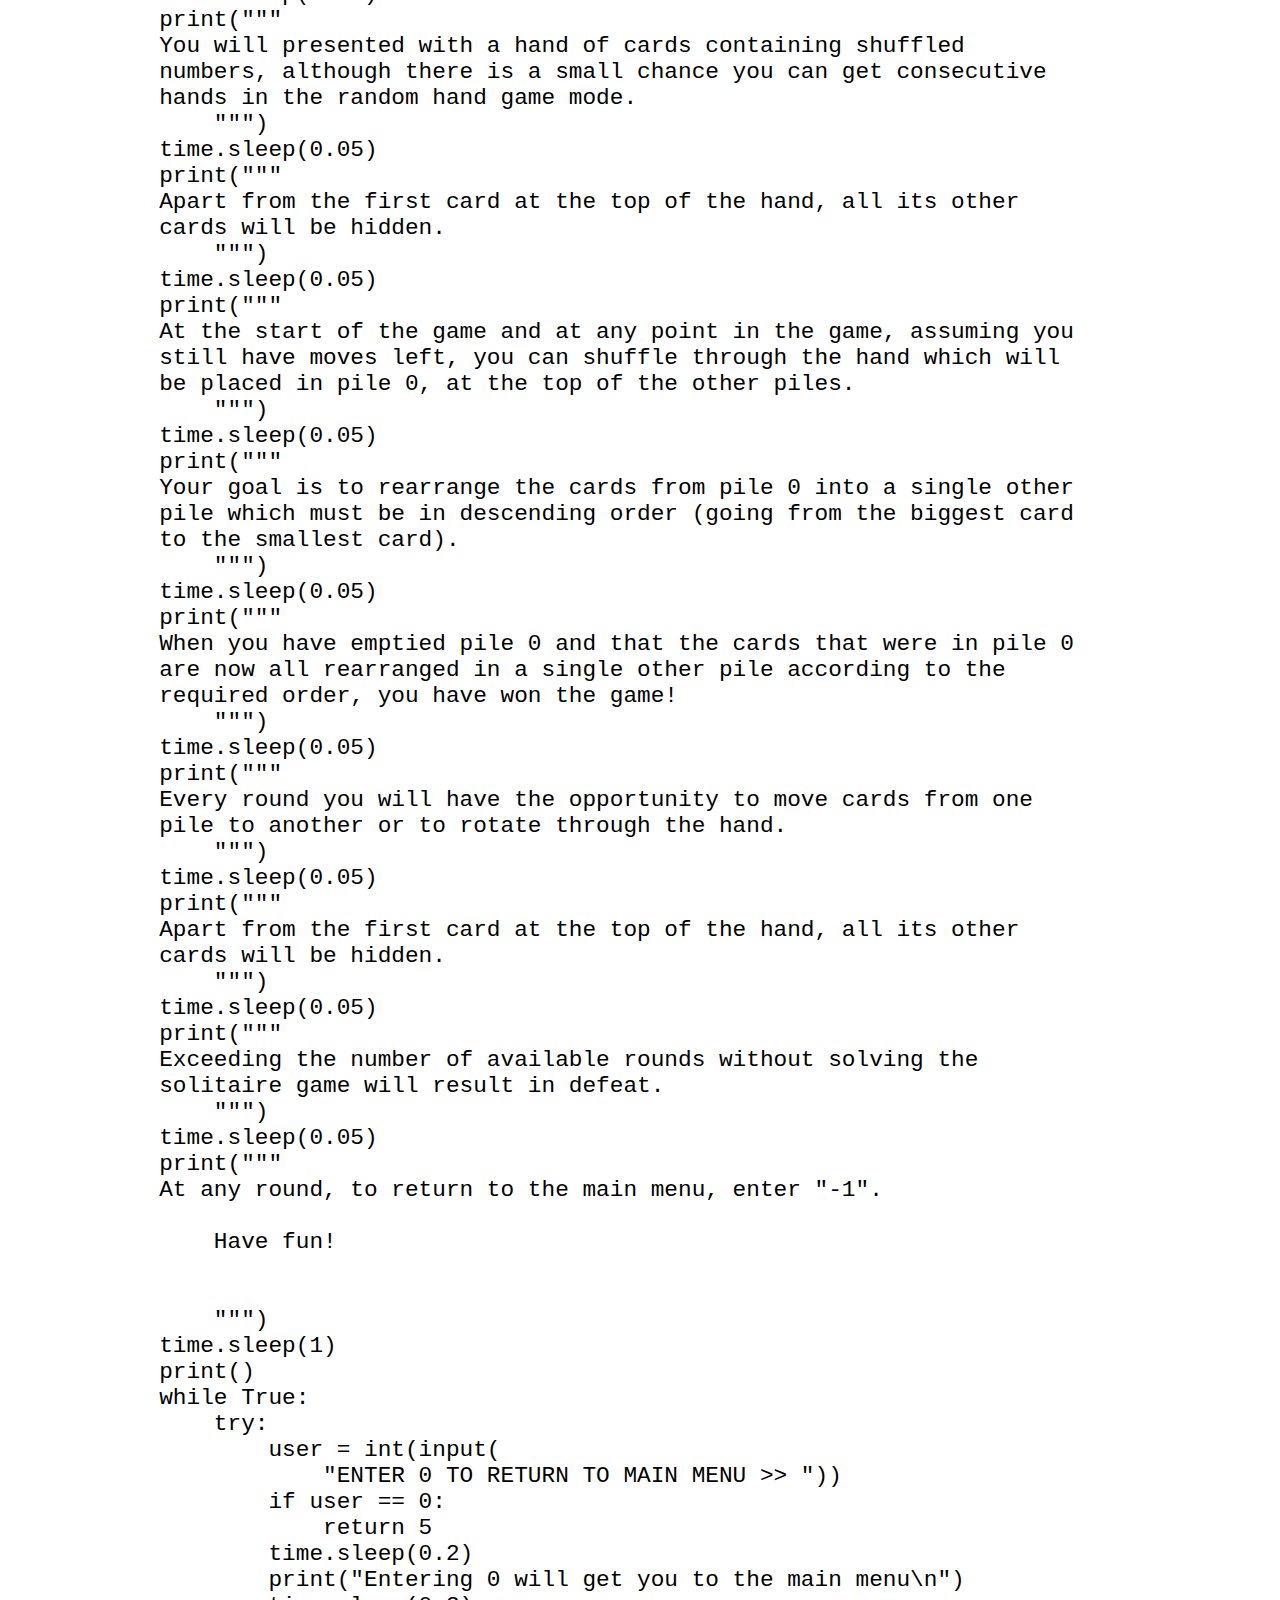
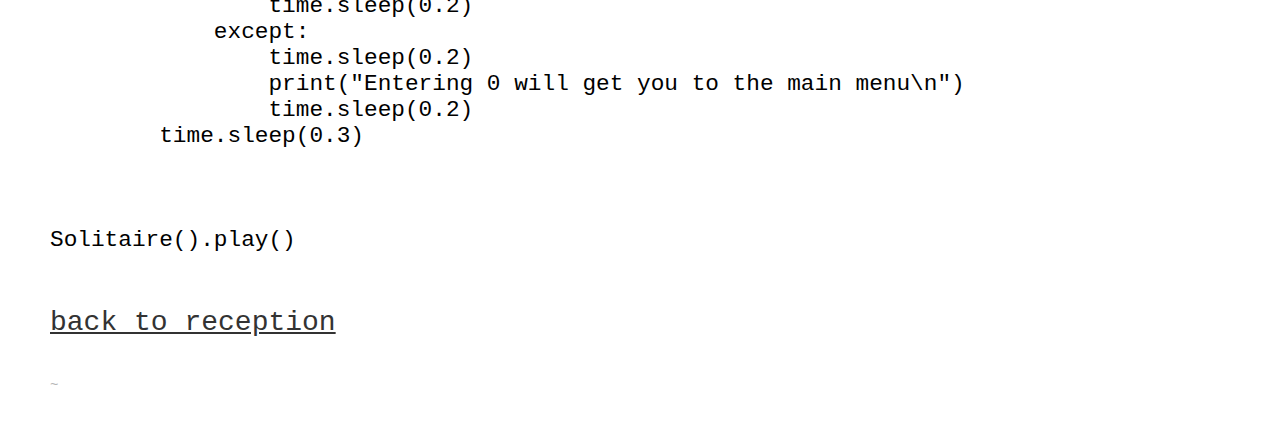
<file: solitaire.html>
<!DOCTYPE html>

<html xmlns="http://www.w3.org/1999/html">
<head>
    <meta charset="utf-8" />
    <meta http-equiv="x-ua-compatible" content="ie=edge" />
    <meta name="viewport" content="width=device-width, initial-scale=1.0" />
    <title>automated sales reporting - made with python</title>
    <link rel="stylesheet" type="text/css" href="style.css">
    <link rel="shortcut icon" type="image/png" href="favicon.png">
</head>

<body>
<h1>cli solitaire game</h1>
<p>this is a simplified version of the popular game solitaire meant to be played via python idle</p>
<p>simple reformatting of this code can be made using python's pyinstaller module to produce a playable .exe</p>
<p>documentation can be found <a href="CLI solitaire.pdf">here</a> </p>
<hr />



<p>
<pre>

    import time
import random

class CardPile:

    def __init__(self):
        self.items = []

    def add_top(self, item):
        self.items.insert(0, item)

    def add_bottom(self, item):
        self.items.append(item)

    def remove_top(self):
        item = self.items.pop(0)
        return item

    def remove_bottom(self):
        item = self.items.pop(-1)
        return item

    def size(self):
        return len(self.items)

    def peek_top(self):
        return self.items[0]

    def peek_bottom(self):
        return self.items[-1]

    def print_all(self, index):
        if index == 0:
            shorter = len(self.items)-1
            print(self.items[0], " ".join(["*" for x in range(shorter)]))
        else:
            print(" ".join([str(i) for i in self.items]))


class Solitaire:

    def __init__(self, cards=[1,2,3,4,5,6]):
        self.piles = []
        self.num_cards = len(cards)
        self.num_piles = (self.num_cards // 8) + 3
        self.max_num_moves = self.num_cards * 2
        for i in range(self.num_piles):
            self.piles.append(CardPile())
        for i in range(self.num_cards):
            self.piles[0].add_bottom(cards[i])
        self.inventory = {1: [[random.randint(1,9)]],
                          2: [[1,2],[5,6],[6,7],[8,9],[4,3],[2,3]],
                          3: [[1, 2, 3], [3, 2, 1], [2, 3, 1]],
                          4: [[1, 2, 3, 4], [2, 3, 4, 5]],
                          5: [[5, 9, 8, 7, 6]],
                          6: [[5, 9, 8, 7, 6, 2]],
                          7: [[5, 9, 8, 7, 1, 2, 1]],
                          8: [[5, 9, 8, 7, 1, 2, 1, 3]],
                          9: [[5, 9, 8, 7, 6, 2, 1, 3, 4]],
                          10: [[5, 3, 9, 6, 12, 8, 11, 4, 10, 7]],
                          11: [[5, 3, 9, 6, 12, 8, 11, 4, 10, 7, 1]],
                          12: [[5, 3, 9, 6, 12, 8, 11, 4, 10, 7, 1, 2]],
                          13: [[5, 3, 9, 6, 12, 8, 11, 4, 10, 7, 1, 2, 8]]
                              }

    def reset_pile(self, cards):
        self.piles = []
        self.num_cards = len(cards)
        self.num_piles = (self.num_cards // 8) + 3
        self.max_num_moves = self.num_cards * 2
        for i in range(self.num_piles):
            self.piles.append(CardPile())
        for i in range(self.num_cards):
            self.piles[0].add_bottom(cards[i])

    def get_pile(self, i):
        return self.piles[i]

    def display(self):
        print('\n\n')
        for i, y in enumerate(self.piles):
            time.sleep(0.03)
            if i == 0:
                if y.size() != 0:
                    print("0: ", end="")
                    y.print_all(0)
                else:
                    print("0: ")
            elif y.size() == 0:
                print(str(i),":", sep="")
            if i != 0 and y.size() != 0:
                print(str(i),":", sep="", end=" ")
                y.print_all(1)
        print()
        time.sleep(0.2)

    def move(self, p1, p2):
        if self.piles[p1].size() > 0:
            pile_zero = self.piles[0]
            pile_one = self.piles[p1]
            pile_two = self.piles[p2]
            if p1 == 0 and p2 == 0:
                pile_zero.add_bottom(pile_zero.remove_top())
            elif p1 == 0 and p2 > 0:
                if pile_two.size() == 0:
                    pile_two.add_bottom(pile_zero.remove_top())
                elif pile_one.peek_top() == pile_two.peek_bottom() - 1:
                    pile_two.add_bottom(pile_zero.remove_top())
            else:
                if pile_one.size() != 0 and pile_two.size() != 0:
                    if p2 != 0:
                        if pile_one.peek_top() == pile_two.peek_bottom() - 1:
                            for i in range(pile_one.size()):
                                card_to_move = pile_one.remove_top()
                                pile_two.add_bottom(card_to_move)

    def is_complete(self):
        for index, pile in enumerate(self.piles):
            if pile.size() == self.num_cards and index != 0:
                return True
        return False

    def main_menu(self):
        time.sleep(0.1)
        print()
        print("""



                            MAIN MENU
        """)
        time.sleep(0.5)
        print()
        print("""                    1: Start a game of solitaire
        """)
        time.sleep(0.1)
        print("""                    2: Rules
        """)
        time.sleep(0.1)
        print("""                    0: Exit


        """)
        time.sleep(0.1)
        print()
        while True:
            try:
                user = int(input(
                    "CHOOSE AN OPTION (ENTER A NUMBER FROM ABOVE) >>> "))
                if user == 0 or user == 1 or user == 2:
                    time.sleep(0.3)
                    return int(user)
                time.sleep(0.2)
                print("Valid options are 0, 1 or 2\n")
                time.sleep(0.2)
            except:
                time.sleep(0.2)
                print("Valid options are 0, 1 or 2\n")
                time.sleep(0.2)

    def game_menu(self):
        time.sleep(0.2)
        print("\n\n\n")
        print("""            You have chosen to start a new game of Solitaire!
        \n\n\n""")
        time.sleep(0.2)
        print("""               1: Random cards (may not be winnable)
        """)
        time.sleep(0.2)
        print("""               2: Pre-existing set (length 1 to 13)
        """)
        time.sleep(0.2)
        print("""               0: Return to main menu


        """)
        time.sleep(0.2)
        while True:
            try:
                user = int(input(
                    "CHOOSE AN OPTION (ENTER A NUMBER FROM ABOVE) >>> "))
                if user == 0 or user == 1 or user == 2:
                    break
                time.sleep(0.2)
                print("Valid options are 0, 1 or 2\n")
                time.sleep(0.2)
            except:
                time.sleep(0.2)
                print("Valid options are 0, 1 or 2\n")
                time.sleep(0.2)
        time.sleep(0.3)
        if int(user) == 1:
            card_hand = []
            time.sleep(0.2)
            print("""


      _                                _           _          _
     | |__  _ __ __ ___   _____    ___| |__   ___ (_) ___ ___| |
     | '_ \| '__/ _` \ \ / / _ \  / __| '_ \ / _ \| |/ __/ _ \ |
     | |_) | | | (_| |\ V /  __/ | (__| | | | (_) | | (_|  __/_|
     |_.__/|_|  \__,_| \_/ \___|  \___|_| |_|\___/|_|\___\___(_)



            """)
            time.sleep(1)
            print()
            while True:
                try:
                    user = int(input(
                        "CHOOSE YOUR HAND'S SIZE (ENTER A NUMBER) >>> "))
                    if int(user) > 0:
                        break
                    time.sleep(0.2)
                    print("Valid options are lengths above 0\n")
                    time.sleep(0.2)
                except:
                    time.sleep(0.2)
                    print("Valid options are lengths above 0\n")
                    time.sleep(0.2)
            random_number = random.randint(1, int(user))
            while len(card_hand) != int(user):
                if random_number not in card_hand:
                    card_hand.append(random_number)
                random_number = random.randint(1, int(user))
            self.reset_pile(card_hand)
        elif int(user) == 2:
            time.sleep(0.2)
            print()
            while True:
                try:
                    user = int(input(
                        "CHOOSE THE SIZE OF YOUR HAND (ENTER A NUMBER) >> "))
                    if int(user) > 0:
                        break
                    time.sleep(0.2)
                    print("Va1id options are numbers (inclusive) 1 to 13")
                    time.sleep(0.2)
                except:
                    time.sleep(0.2)
                    print("Va1id options are numbers (inclusive) 1 to 13")
                    time.sleep(0.2)
            hand_options = self.inventory[int(user)]
            chosen_hand = random.randint(0, len(hand_options) - 1)
            self.reset_pile(hand_options[chosen_hand])
        elif int(user) == 0:
            return 5

    def game(self):
        state = self.game_menu()
        if state == 5:
            return state
        print("""\n\n\n\n
      ************************ NEW GAME **************************
        \n\n\n""")
        time.sleep(0.5)
        print()
        print()
        move_number = 1
        max_move = self.max_num_moves
        while move_number <= max_move and self.is_complete() == False:
                self.display()
                max_moves = self.max_num_moves
                print("ROUND", move_number, "OUT OF", max_moves)
                print("Remember you can exit at any point by entering '-1'\n")
                while True:
                    try:
                        row1 = int(input(
                            "\nMove a card from pile number: "),10)
                        if row1 == -1:
                            print("\n\nGame Interrupted, ",end="")
                            print("returning to main menu...")
                            time.sleep(2)
                            return 5
                        if row1 <= len(self.piles) -1 and row1 > -1:
                            break
                        print("Enter a valid pile number!")
                        time.sleep(0.2)
                    except:
                        print("Enter a valid pile number!")
                        time.sleep(0.2)
                while True:
                    try:
                        row2 = int(input(
                            "\nMove a card to pile number: "),10)
                        if row2 == -1:
                            print("\n\nGame Interrupted, ", end="")
                            print("returning to main menu...")
                            time.sleep(2)
                            return 5
                        if row2 <= len(self.piles) -1 and row2 > -1:
                            break
                        print("Enter a valid pile number!")
                        time.sleep(0.2)
                    except:
                        print("Enter a valid pile number!")
                        time.sleep(0.2)
                if row1 >= 0 and row2 >= 0:
                    if row1 < self.num_piles and row2 < self.num_piles:
                        if self.piles[row1].size() == 0 and row1 != 0:
                            if self.piles[row2].size() == 0 and row2 != 0:
                                print("\nThis move did not achieve anything!")
                        else:
                            self.move(row1, row2)
                            move_number += 1
        if self.is_complete():
            time.sleep(0.5)
            print("""

   ____                            _         _       _   _                 _
  / ___|___  _ __   __ _ _ __ __ _| |_ _   _| | __ _| |_(_) ___  _ __  ___| |
 | |   / _ \| '_ \ / _` | '__/ _` | __| | | | |/ _` | __| |/ _ \| '_ \/ __| |
 | |__| (_) | | | | (_| | | | (_| | |_| |_| | | (_| | |_| | (_) | | | \__ \_|
  \____\___/|_| |_|\__, |_|  \__,_|\__|\__,_|_|\__,_|\__|_|\___/|_| |_|___(_)
                   |___/

        """)
            time.sleep(0.5)
            print()
            if move_number == 2:

                print("You won in", move_number - 1, "step!\n")
            else:
                print("You won in", move_number - 1, "steps!\n")
        else:
            print("""

  _____                               _       _
 |_   _| __ _   _    __ _  __ _  __ _(_)_ __ | |
   | || '__| | | |  / _` |/ _` |/ _` | | '_ \| |
   | || |  | |_| | | (_| | (_| | (_| | | | | |_|
   |_||_|   \__, |  \__,_|\__, |\__,_|_|_| |_(_)
            |___/         |___/

            """)
            print("You lost, better luck next time!\n")
        time.sleep(1)
        print()
        user = input("Enter 1 to play again or 0 to exit to main menu >>> ")
        print("\n\n\n")
        if int(user) == 0:
            return 5
        else:
            return 1

    def play(self):
        print("""
          ____   ___  _     ___ _____  _    ___ ____  _____
         / ___| / _ \| |   |_ _|_   _|/ \  |_ _|  _ \| ____|
         \___ \| | | | |    | |  | | / _ \  | || |_) |  _|
          ___) | |_| | |___ | |  | |/ ___ \ | ||  _ <| |___
         |____/ \___/|_____|___| |_/_/   \_\___|_| \_\_____|

        """)
        print()
        time.sleep(1)
        entry_to_game = self.main_menu()
        while entry_to_game != 0:
            if entry_to_game == 1:
                current_state = 1
                while current_state == 1:
                    current_state = self.game()
            elif entry_to_game ==2:
                current_state = 99
                while current_state == 99:
                    current_state = self.rules()
            entry_to_game = self.main_menu()
        time.sleep(0.5)
        print("""




              _____ _   _    _    _   _ _  ______
             |_   _| | | |  / \  | \ | | |/ / ___|
               | | | |_| | / _ \ |  \| | ' /\___ \
               | | |  _  |/ ___ \| |\  | . \ ___) |
               |_| |_| |_/_/   \_\_| \_|_|\_\____/

                        _____ ___  ____
                       |  ___/ _ \|  _ \
                       | |_ | | | | |_) |
                       |  _|| |_| |  _ <
                       |_|   \___/|_| \_\

              ____  _        _  __   _____ _   _  ____
             |  _ \| |      / \ \ \ / /_ _| \ | |/ ___|
             | |_) | |     / _ \ \ V / | ||  \| | |  _
             |  __/| |___ / ___ \ | |  | || |\  | |_| |
             |_|   |_____/_/   \_\ _| |___|_| \_|\____|





        """)

    def rules(self):
        print("""



                The rules to Solitaire (or at least this version of it)
            """)
        time.sleep(0.05)
        print("""
        You will presented with a hand of cards containing shuffled
        numbers, although there is a small chance you can get consecutive
        hands in the random hand game mode.
            """)
        time.sleep(0.05)
        print("""
        Apart from the first card at the top of the hand, all its other
        cards will be hidden.
            """)
        time.sleep(0.05)
        print("""
        At the start of the game and at any point in the game, assuming you
        still have moves left, you can shuffle through the hand which will
        be placed in pile 0, at the top of the other piles.
            """)
        time.sleep(0.05)
        print("""
        Your goal is to rearrange the cards from pile 0 into a single other
        pile which must be in descending order (going from the biggest card
        to the smallest card).
            """)
        time.sleep(0.05)
        print("""
        When you have emptied pile 0 and that the cards that were in pile 0
        are now all rearranged in a single other pile according to the
        required order, you have won the game!
            """)
        time.sleep(0.05)
        print("""
        Every round you will have the opportunity to move cards from one
        pile to another or to rotate through the hand.
            """)
        time.sleep(0.05)
        print("""
        Apart from the first card at the top of the hand, all its other
        cards will be hidden.
            """)
        time.sleep(0.05)
        print("""
        Exceeding the number of available rounds without solving the
        solitaire game will result in defeat.
            """)
        time.sleep(0.05)
        print("""
        At any round, to return to the main menu, enter "-1".

            Have fun!


            """)
        time.sleep(1)
        print()
        while True:
            try:
                user = int(input(
                    "ENTER 0 TO RETURN TO MAIN MENU >> "))
                if user == 0:
                    return 5
                time.sleep(0.2)
                print("Entering 0 will get you to the main menu\n")
                time.sleep(0.2)
            except:
                time.sleep(0.2)
                print("Entering 0 will get you to the main menu\n")
                time.sleep(0.2)
        time.sleep(0.3)



Solitaire().play()

</pre>
</p>
<p>
    <a href="index.html">back to reception</a>
</p>
<hr />
</body>
</html>
</file>
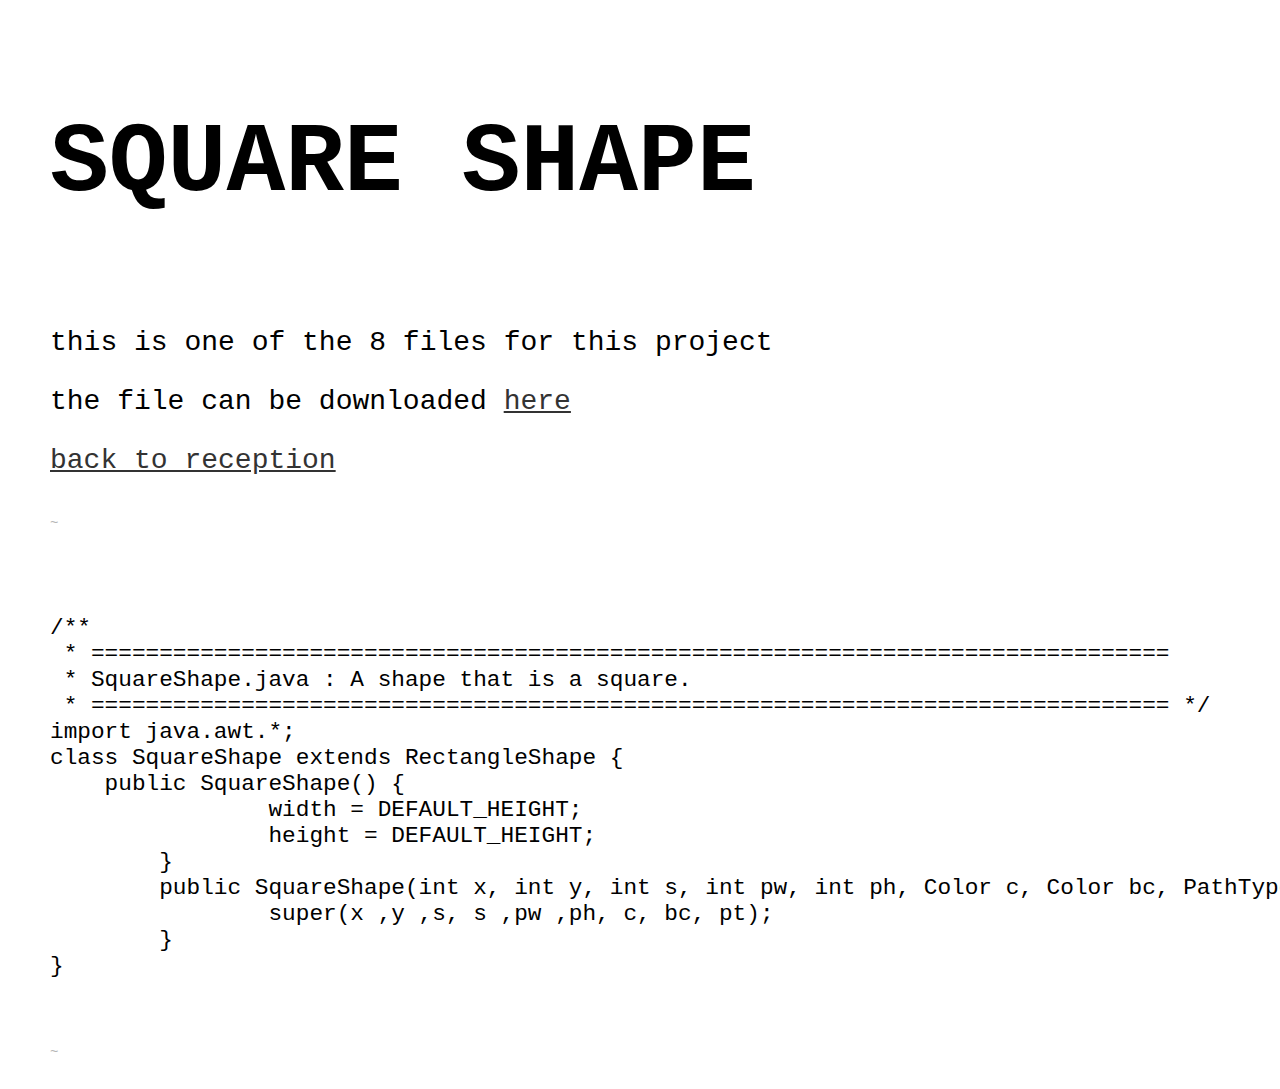
<file: squareshape.html>
<!DOCTYPE html>

<html xmlns="http://www.w3.org/1999/html">
<head>
    <meta charset="utf-8" />
    <meta http-equiv="x-ua-compatible" content="ie=edge" />
    <meta name="viewport" content="width=device-width, initial-scale=1.0" />
    <title>square shapes - java shapes</title>
    <link rel="stylesheet" type="text/css" href="style.css">
    <link rel="shortcut icon" type="image/png" href="favicon.png">
</head>

<body>
<h1>SQUARE SHAPE</h1>
<p>this is one of the 8 files for this project</p>
<p>the file can be downloaded <a href="SquareShape.java">here</a> </p>

<p>
    <a href="index.html">back to reception</a>
</p>
<hr />



<p>
<pre>


/**
 * ===============================================================================
 * SquareShape.java : A shape that is a square.
 * =============================================================================== */
import java.awt.*;
class SquareShape extends RectangleShape {
    public SquareShape() {
		width = DEFAULT_HEIGHT;
		height = DEFAULT_HEIGHT;
	}
	public SquareShape(int x, int y, int s, int pw, int ph, Color c, Color bc, PathType pt) {
		super(x ,y ,s, s ,pw ,ph, c, bc, pt);
	}
}

</pre>
</p>

<hr />
</body>
</html>
</file>
<file: style.css>
@media screen and (max-width: 800px) {

        body {
                margin-left: 45px;
                margin-right: 45px;
                padding: 0; 
                font-family: 'Karla', monospace; 
                font-size: 0.75em;
        }

} 

@media screen and (min-width: 801px) {
        
        body {
                margin-left: 50px;
                margin-right: 50px;
                padding: 0; 
                font-family: 'Karla', monospace; 
                font-size: 1.75em;
        }
}


.wrapper {
        margin: 0 auto;
        width: 100%;
}

h1 {    font-size: 3.5em; 
        line-height: 2em; 
        text-transform: uppercase; 
}
      
li { 
        margin: 15px 0;
}
      
hr {    
        border: 0; 
        margin: 15px 0; 
        text-align: left; 
}
      
hr:before { 
        content: '~'; 
        font-size: 14px; 
        color: #b5b5b5; }
      
a, a:visited { 
        color: #333; 
}
      
a:active, a:hover { color: #369; /* background-image: linear-gradient(180deg,transparent 70%,rgba(255,125,225,.4) 0) */ }
      
small { 
        color: #999; 
}
</file>
